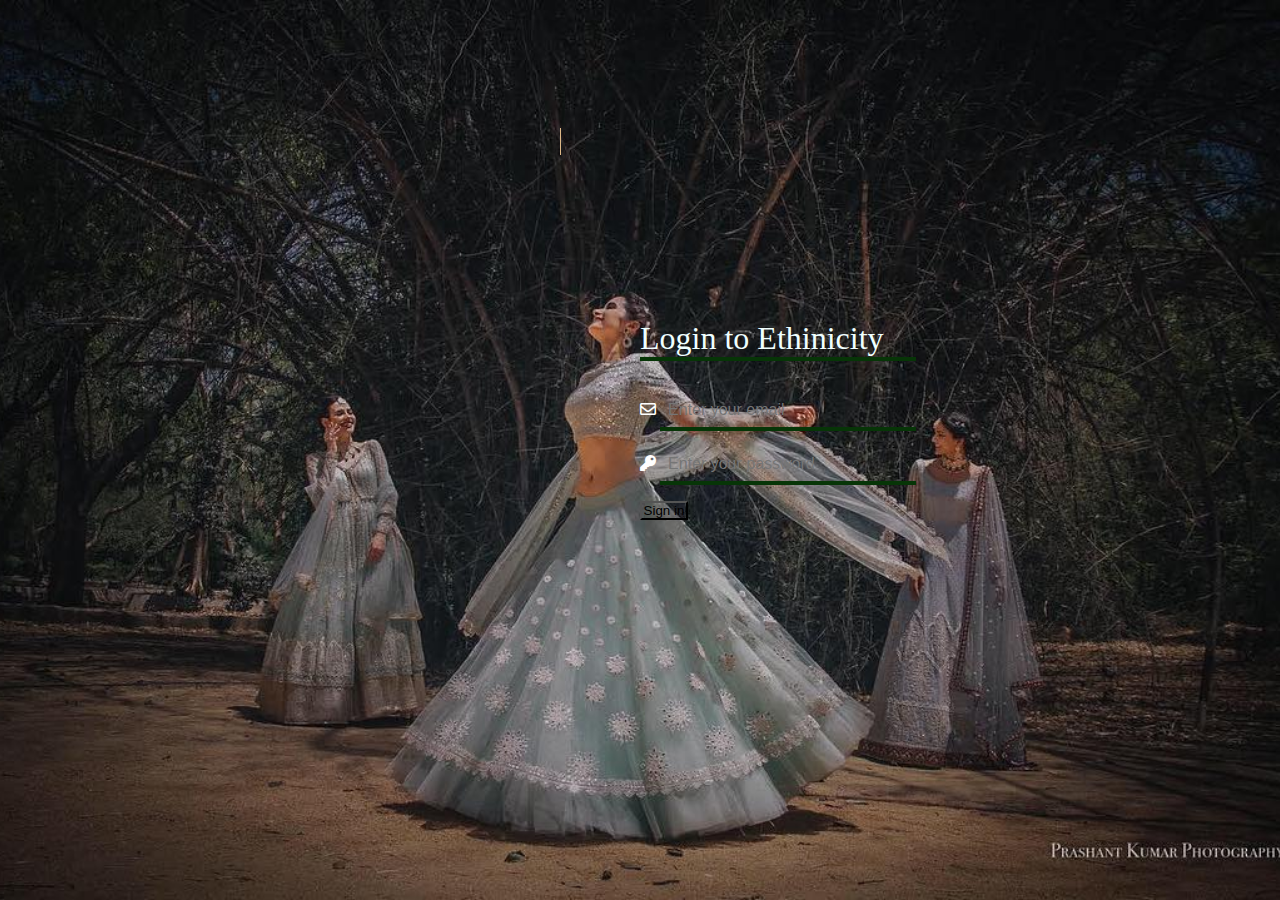
<file: index.html>
<!DOCTYPE html>
<html lang="en">

<head>
    <meta charset="UTF-8">
    <meta http-equiv="X-UA-Compatible" content="IE=edge">
    <meta name="viewport" content="width=device-width, initial-scale=1.0">
    <link rel="stylesheet" href="/css/all.min.css">
    <style>
        * {
            margin: 0;
            padding: 0;
        }

        body {
            background: url('lehenga photo.jpg') no-repeat center center fixed;
            background-size: cover;
        }

        .container {
            color: white;
            position: absolute;
            margin: 20rem 20rem 20rem 40rem;
            border: 12px black;
        }

        .container h1 {
            margin-bottom: 2rem;
            color: azure;
            border-bottom: 0.25rem solid rgb(7, 53, 7);
            font-weight: normal;
        }

        .container input {
            margin-bottom: 1rem;
            width: 15rem;
            background: none;
            border: none;
            border-bottom: 0.25rem solid rgb(7, 53, 7);
            color: white;
            padding: 0.5rem;
            font-size: 16px;
        }

        .btn {
            cursor: pointer;
            width: 3rem;
            background: none;
        }

        .btn:hover {
            background-color: ivory;
        }

        h2 {
            position: absolute;
            color: thistle;
            margin: 8rem 35rem;
            width: 0ch;
            border-right: 1px solid burlywood;
            overflow: hidden;
            animation: type 8s steps(34) infinite alternate;
            white-space: nowrap;
        }

        @keyframes type {
            0% {
                width: 0ch;
            }

            50% {
                width: 34ch;
            }
        }


        @media only screen and (max-width: 768px) {

            /* For mobile phones: */
            .container {
                color: white;
                position: absolute;
                justify-content: center;
            }

            .container h1 {
                margin-bottom: 2rem;
                color: azure;
                border-bottom: 0.25rem solid rgb(7, 53, 7);
                font-weight: normal;
                font-size: 1rem;
            }

            .container input {
                font-size: 12px;
            }

            h2 {
                position: absolute;
                color: thistle;
                margin: 5rem 40rem;
                font-size: 0.5rem;
                width: 0ch;
                border-right: 1px solid burlywood;
                overflow: hidden;
                animation: type 8s steps(34) infinite alternate;
                white-space: nowrap;
            }

            @keyframes type {
                0% {
                    width: 0ch;
                }

                100% {
                    width: 34ch;
                }
            }
        }

        @media only screen and (max-width: 600px) {

            * {
                margin: 0;
                padding: 0;
            }

            /* For mobile phones: */
            .container {
                color: white;
                position: absolute;
                border: 12px black;
                margin: 10rem 10rem;
            }

            .container h1 {
                margin-bottom: 2rem;
                color: azure;
                border-bottom: 0.25rem solid rgb(7, 53, 7);
                font-weight: normal;
                font-size: 1rem;
                margin-right: 4rem;
            }

            .container input {
                font-size: 12px;
                margin-right: 4rem;
            }

            h2 {
                white-space: nowrap;
                font-size: smaller;
                width: 0ch;
                border-right: 1px solid burlywood;
                overflow: hidden;
                animation: type 8s steps(34) infinite alternate;
            }

            @keyframes type {
                0% {
                    width: 0ch;
                }

                50% {
                    width: 34ch;
                }
            }
        }

        @media only screen and (max-width: 992px) {

            .container {
                color: white;
                position: absolute;
                margin: 20rem 20rem 20rem 25rem;
                border: 12px black;
            }

            .container h1 {
                margin-bottom: 2rem;
                color: azure;
                border-bottom: 0.25rem solid rgb(7, 53, 7);
                font-weight: normal;
                font-size: 1rem;
            }

            .container input {
                font-size: 12px;
            }

            h2 {
                margin: 10rem 25rem;
                font-size: 1.5rem;
                width: 0ch;
                border-right: 1px solid burlywood;
                overflow: hidden;
                animation: type 8s steps(34) infinite alternate;
                white-space: nowrap;
            }

            @keyframes type {
                0% {
                    width: 0ch;
                }

                50% {
                    width: 34ch;
                }
            }
        }
    </style>
    <title>Login to Ethinicity</title>
    <h2>This season give yourself Ethinic look.</h2>
</head>

<body>
    <div class="container">
        <h1>Login to Ethinicity</h1>
        <div class="form-control">
            <form class="login_form" method="GET" name="form" action="index1.html"> <i class="far fa-envelope"></i>
                <input type="email" name="email" id="email" placeholder="Enter your email" required><br>
        </div>
        <div class="form-control"><i class="fas fa-key"></i>
            <input type="password" name="password" id="password" placeholder="Enter your password" required><br>
        </div>
        <button class="btn">Sign in</button>
        </form>
    </div>
</body>

</html>
</file>
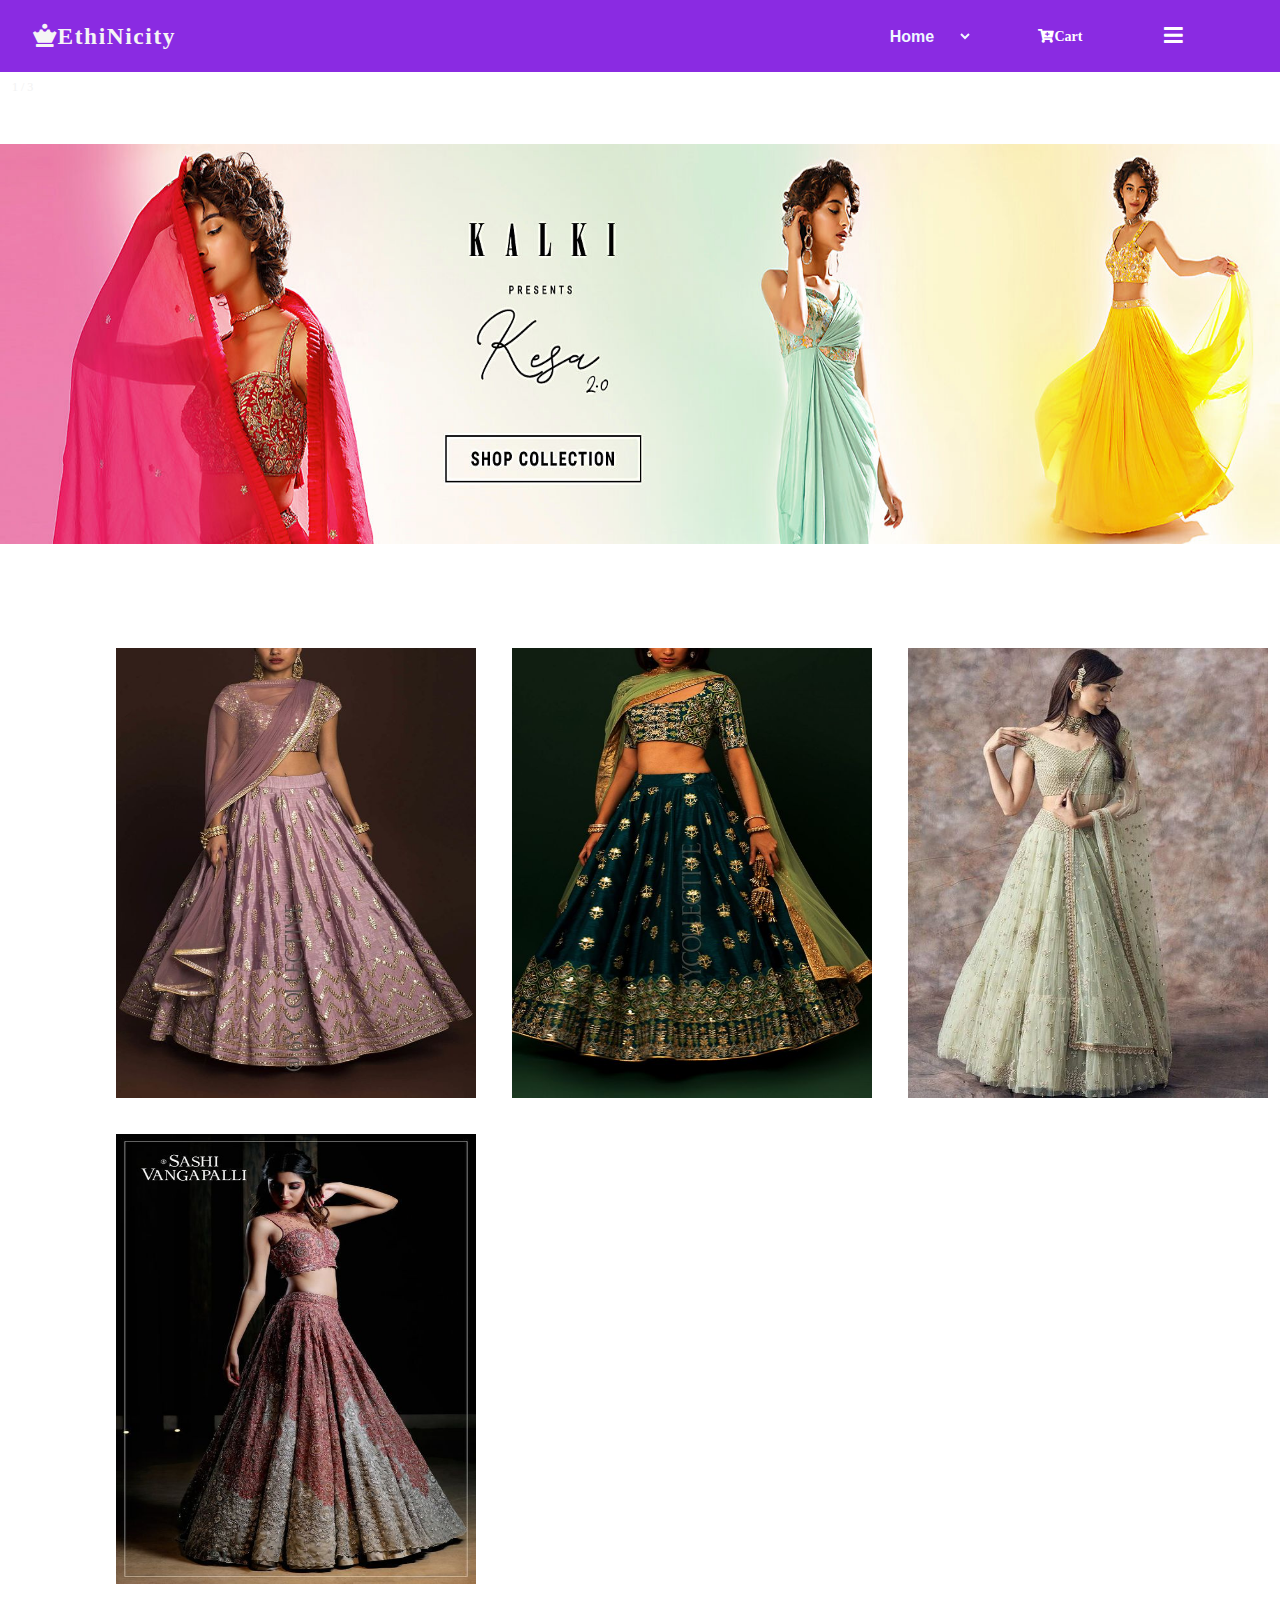
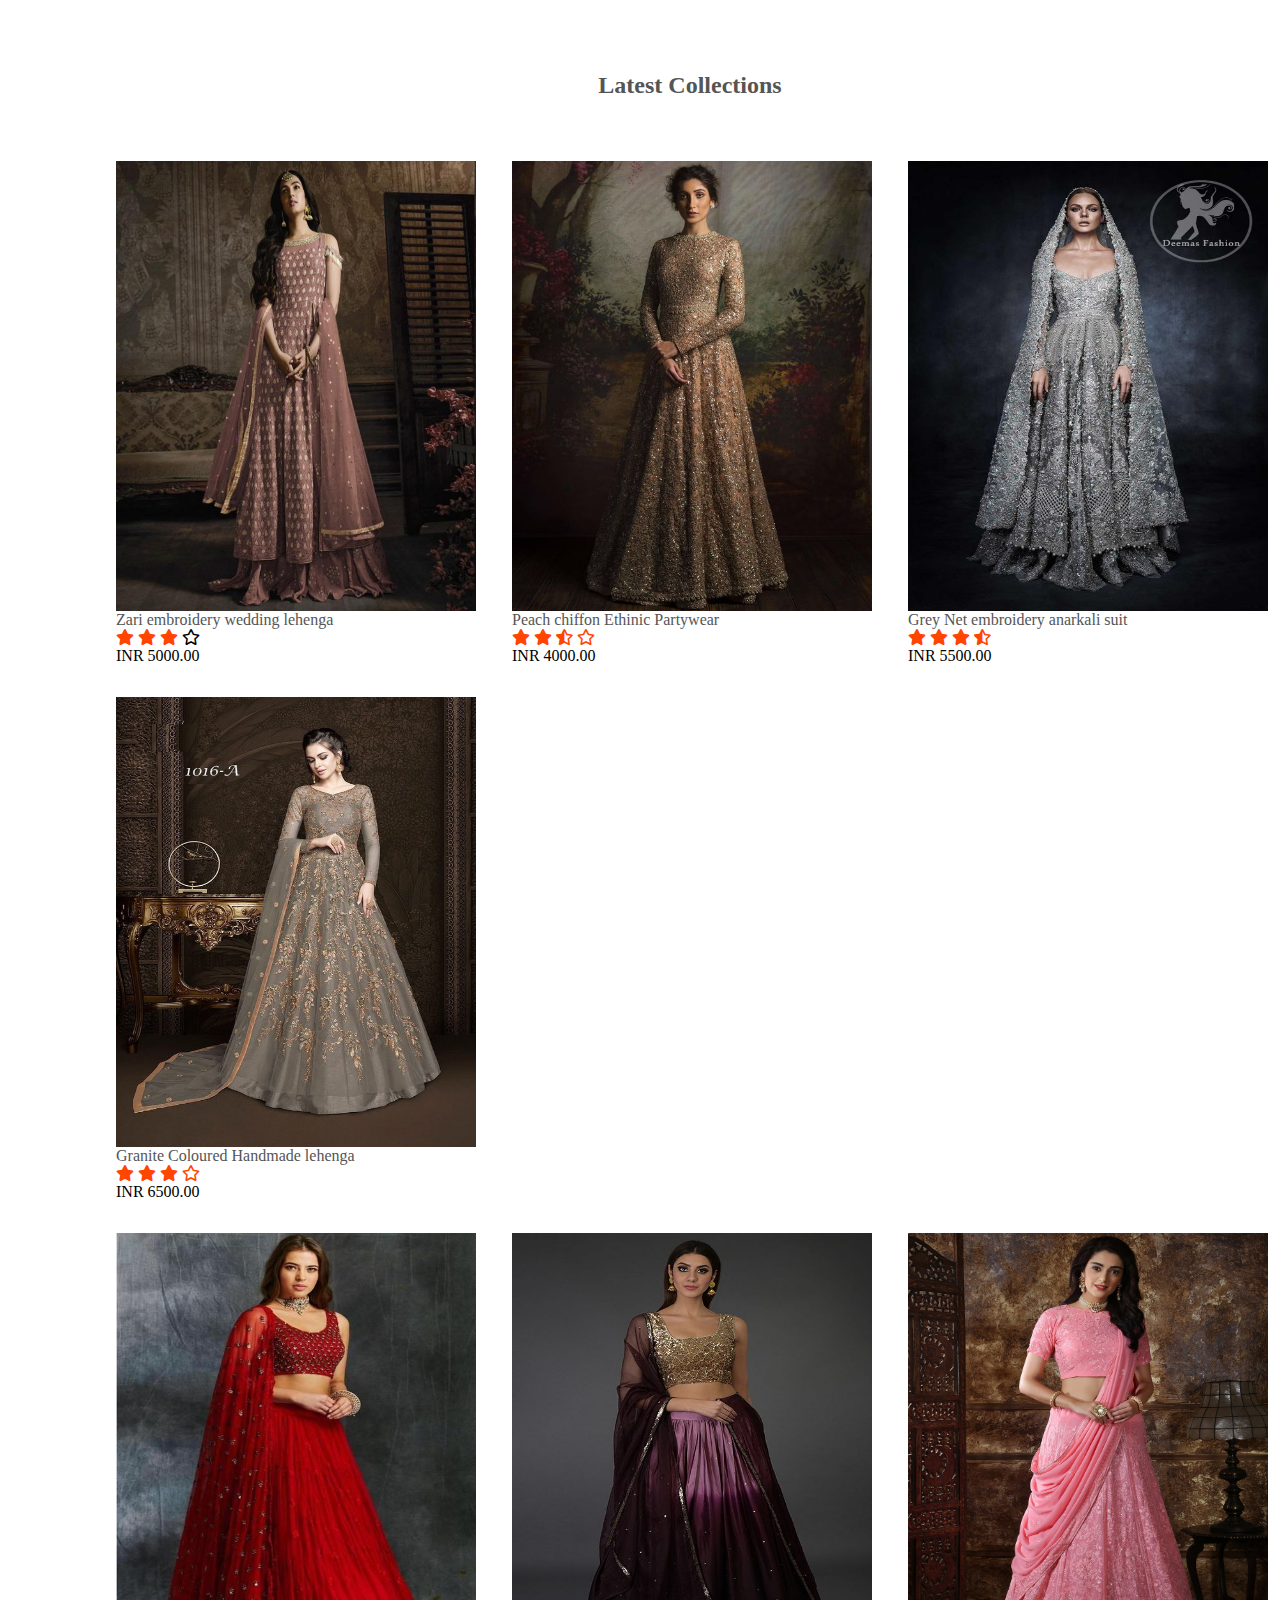
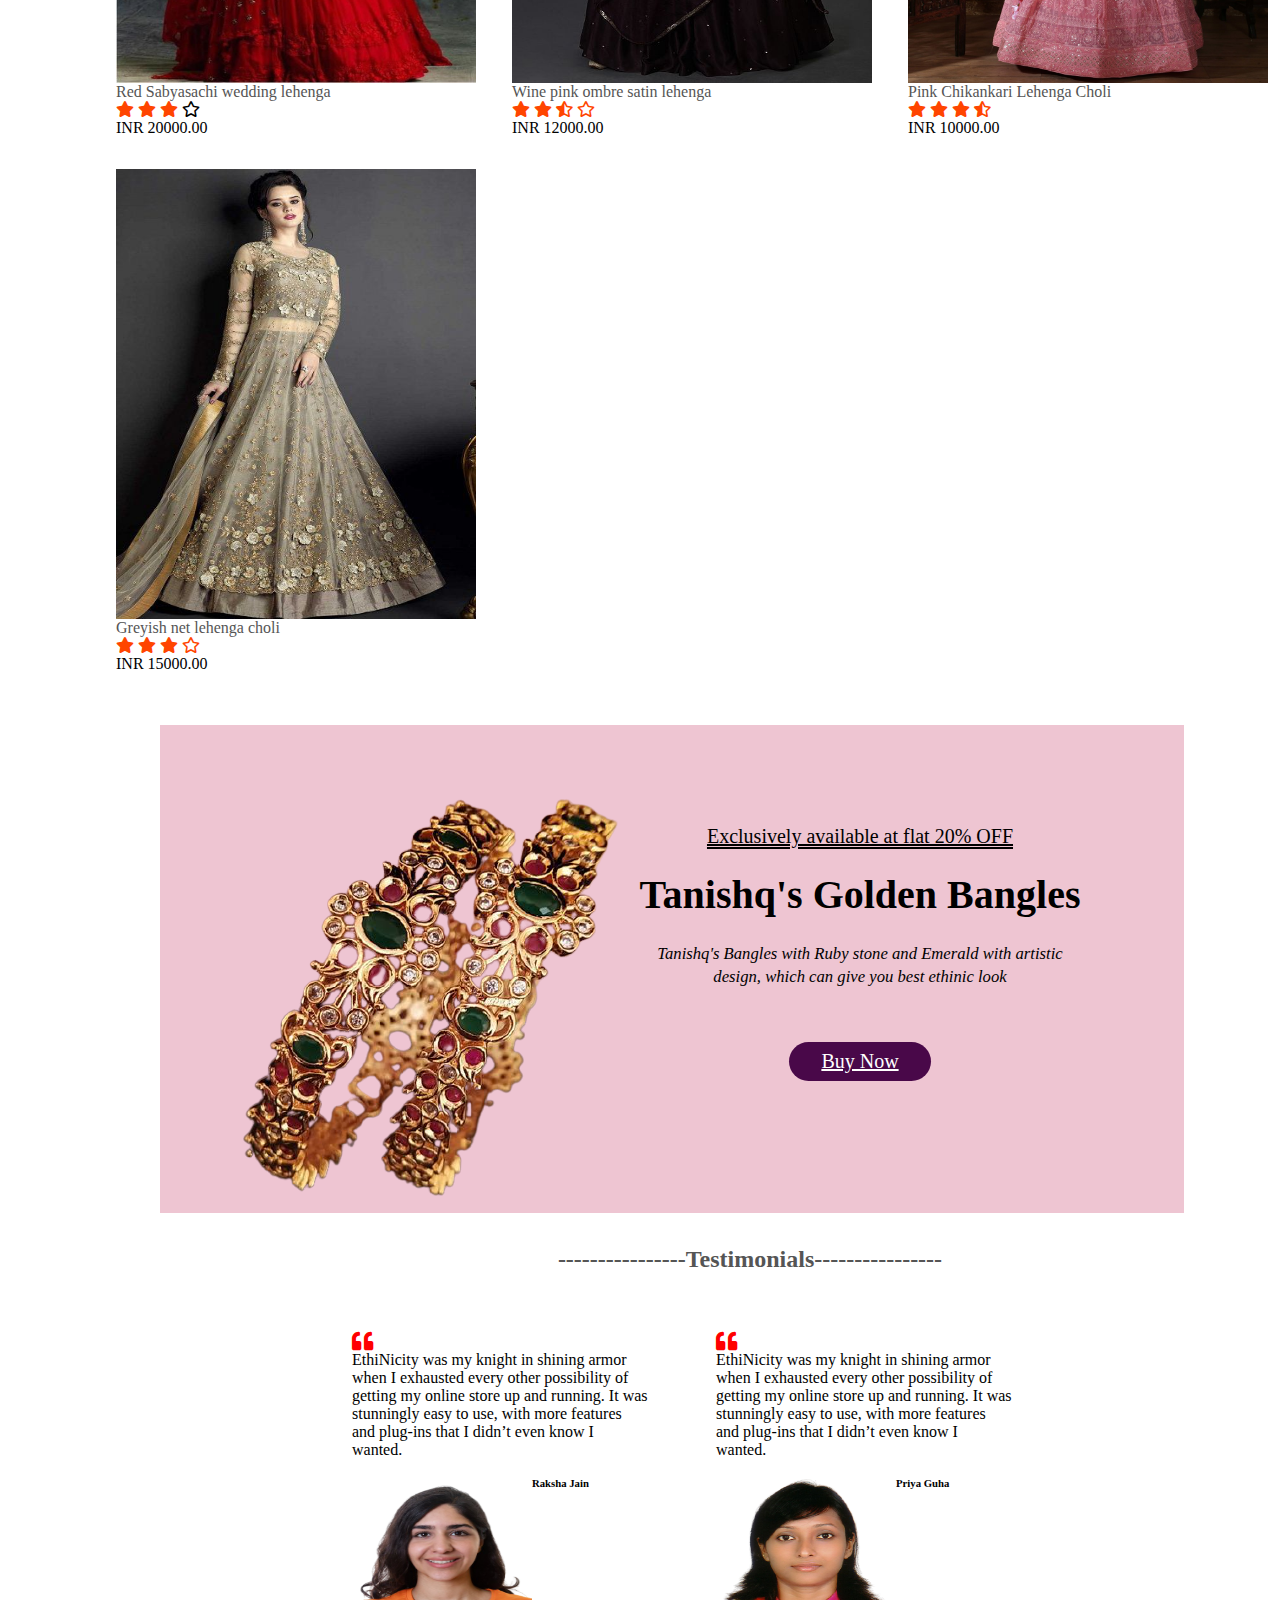
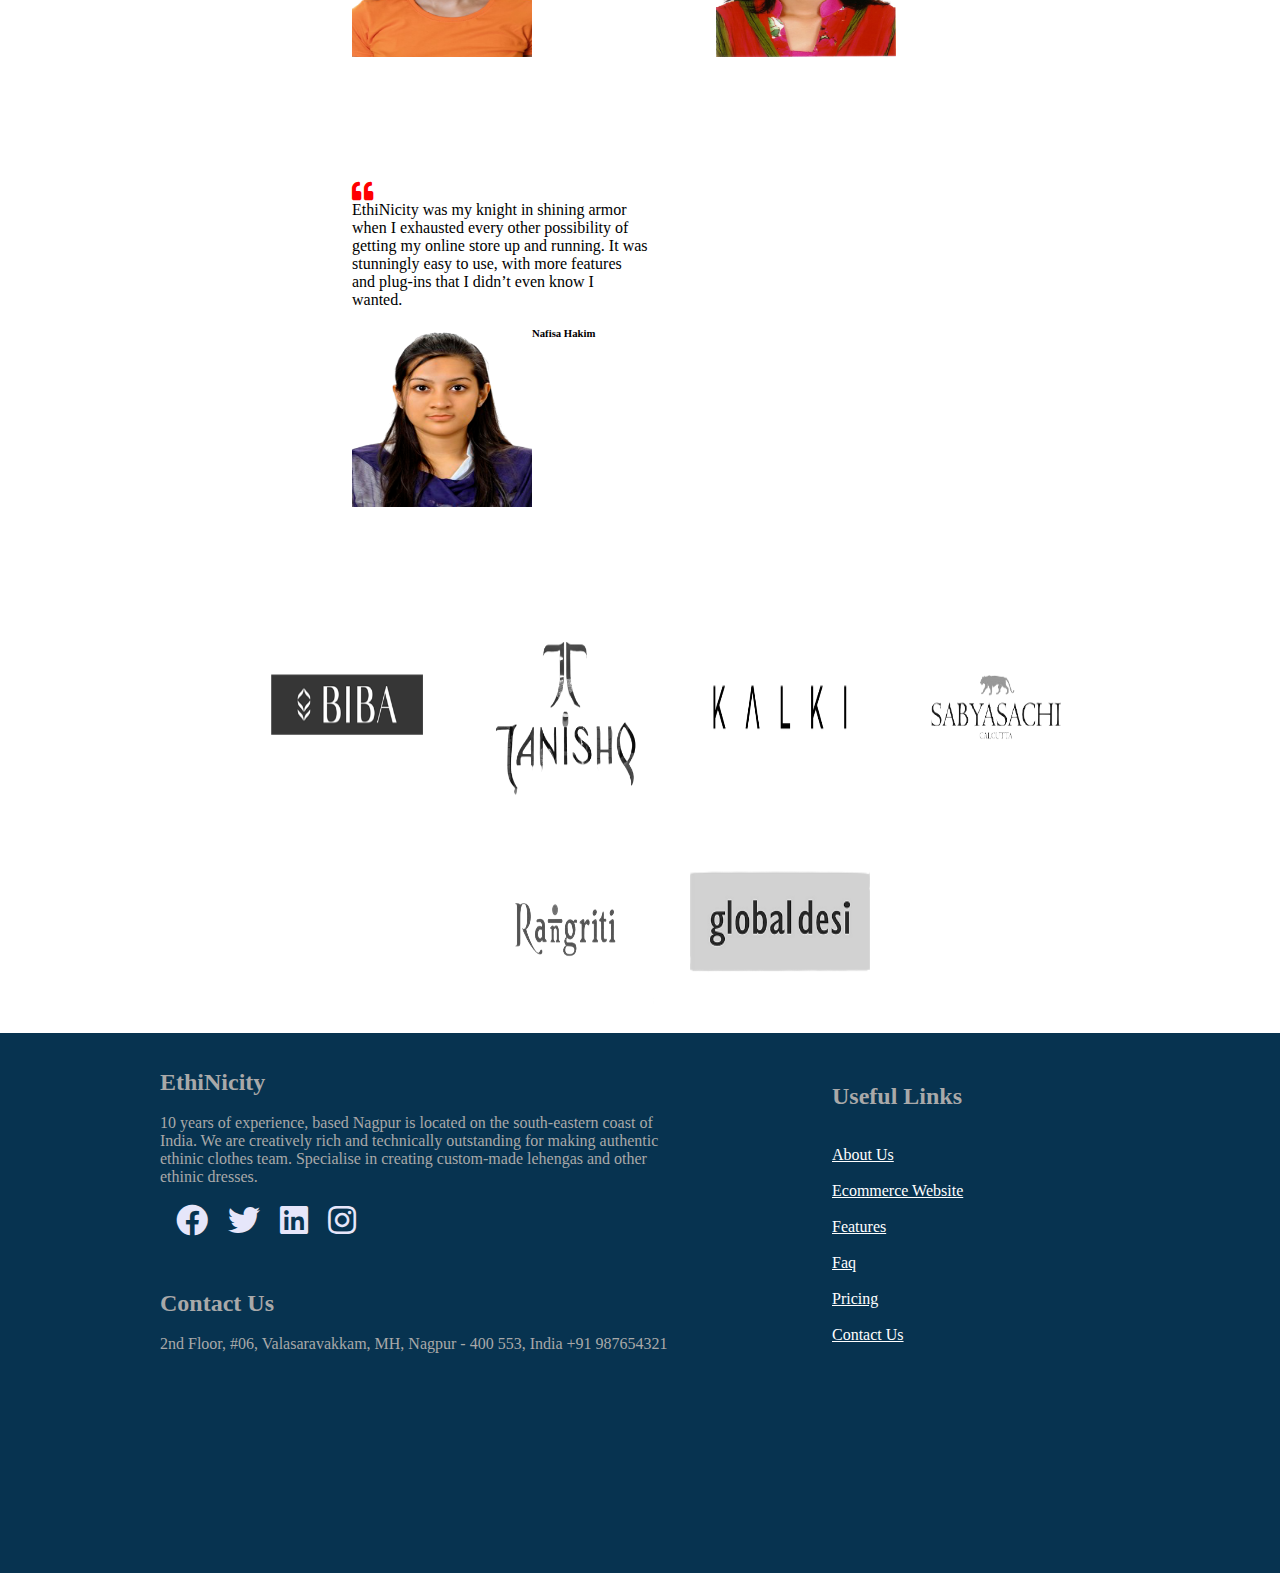
<file: index1.html>
<!DOCTYPE html>
<html lang="en">

<head>
    <meta charset="UTF-8">
    <meta http-equiv="X-UA-Compatible" content="IE=edge">
    <meta name="viewport" content="width=device-width, initial-scale=1.0">
    <link rel="stylesheet" href="/css/all.min.css">
    <link rel="stylesheet" href="style.css">
    <title>E commerce website | Buy ethinic wear</title>
    <div>
        <nav class="nav" id="nav">
            <div class="logo">
                <h3><i class="fas fa-chess-queen">EthiNicity</i></h3>
            </div>
            <select class="nav-link">
                <option>Home</option>
                <option>About</option>
                <option>Work</option>
                <option>projects</option>
            </select>
            <i class="fas fa-cart-plus fa-sm cart1">Cart</i>
            <div class="dropdown">
                <i class="fas fa-bars fa-lg dropbtn" onclick="myFunction()"></i>
                <div id="myDropdown" class="dropdown-content">
                    <a href="#home">Home</a>
                    <a href="#about">About</a>
                    <a href="index.html">Log Out</a>
                </div>
        </nav>


    </div>
    <div class="content">
        <div class="slideshow-container">

            <div class="mySlides fade">
                <div class="numbertext">1 / 3</div>
                <img src="c1.jpg" style="height:400px;width:100%">
            </div>

            <div class="mySlides fade">
                <div class="numbertext">2 / 3</div>
                <img src="c2.jpeg" style="height:400px;width:100%">
            </div>

            <div class="mySlides fade">
                <div class="numbertext">3 / 3</div>
                <img src="c3.jpg" style="height:400px;width:100%">
            </div>
        </div>
        <br>

        <div style="text-align:center">
            <span class="dot"></span>
            <span class="dot"></span>
            <span class="dot"></span>
        </div>
</head>

<body class="example">
    <div class="categories">
        <div class="small-container">
            <div class="row">
                <div class="col-3">
                    <img src="lehenga 1.jpg" style="width: 40vh;height: 50vh;" alt="">
                </div>
                <div class="col-3">
                    <img src="lehenga 2.jpg" style="width: 40vh;height: 50vh;" alt="">
                </div>
                <div class="col-3">
                    <img src="lehenga 4.jpg" style="width: 40vh;height: 50vh;" alt="">
                </div>
                <div class="col-3">
                    <img src="lehenga 5.jpg" style="width: 40vh;height: 50vh;" alt="">

                </div>
            </div>
        </div>
    </div>

    <!--2nd row for featured product-->
    <div class="small-container">
        <h2 class="title">Latest Collections</h2> <br>
        <div class="row">
            <div class="col-4">
                <img src="lehenga 6.jpg" style="width: 40vh;height: 50vh;" alt="">
                <h4> Zari embroidery wedding lehenga</h4>
                <div class="rating">
                    <i class="fas fa-star checked"></i>
                    <i class="fas fa-star checked"></i>
                    <i class="fas fa-star checked"></i>
                    <i class="far fa-star"></i>
                </div>
                <p>INR 5000.00</p>
                <a class="add-cart" href="lehenga 6.html">Buy now</a>
                <input type="hidden" value="5000">
            </div>
            <div class="col-4">
                <img src="lehenga 7.jpg" style="width: 40vh;height: 50vh;" alt="">
                <h4>Peach chiffon Ethinic Partywear</h4>
                <div class="rating">
                    <i class="fas fa-star checked"></i>
                    <i class="fas fa-star checked"></i>
                    <i class="fas fa-star-half-alt checked"></i>
                    <i class="far fa-star checked"></i>
                </div>
                <p>INR 4000.00</p>
                <a class="add-cart" href="lehenga 7.html">Buy now</a>
                <input type="hidden" value="4000">
            </div>
            <div class="col-4">
                <img src="lehenga 8.jpg" style="width: 40vh;height: 50vh;" alt="">
                <h4>Grey Net embroidery anarkali suit</h4>
                <div class="rating">
                    <i class="fas fa-star checked"></i>
                    <i class="fas fa-star checked"></i>
                    <i class="fas fa-star checked"></i>
                    <i class="fas fa-star-half-alt checked"></i>
                </div>
                <p>INR 5500.00</p>
                <a class="add-cart" href="lehenga 8.html">Buy now</a>
                <input type="hidden" value="5500">
            </div>
            <div class="col-4">
                <img src="lehenga 9.jpg" style="width: 40vh;height: 50vh;" alt="">
                <h4>Granite Coloured Handmade lehenga</h4>
                <div class="rating">
                    <i class="fas fa-star checked"></i>
                    <i class="fas fa-star checked"></i>
                    <i class="fas fa-star checked"></i>
                    <i class="far fa-star checked"></i>
                </div>
                <p>INR 6500.00</p>
                <a class="add-cart" href="lehenga 9.html">Buy now</a>
                <input type="hidden" value="6500">
            </div>
        </div>


        <div class="row">
            <div class="col-4">
                <img src="lehenga 10.jpg" style="width: 40vh;height: 50vh;" alt="">
                <h4> Red Sabyasachi wedding lehenga </h4>
                <div class="rating">
                    <i class="fas fa-star checked"></i>
                    <i class="fas fa-star checked"></i>
                    <i class="fas fa-star checked"></i>
                    <i class="far fa-star"></i>
                </div>
                <p>INR 20000.00</p>
                <a class="add-cart" href="lehenga 10.html">Buy now</a>
                <input type="hidden" value="20000">
            </div>
            <div class="col-4">
                <img src="lehenga 11.jpg" style="width: 40vh;height: 50vh;" alt="">
                <h4>Wine pink ombre satin lehenga</h4>
                <div class="rating">
                    <i class="fas fa-star checked"></i>
                    <i class="fas fa-star checked"></i>
                    <i class="fas fa-star-half-alt checked"></i>
                    <i class="far fa-star checked"></i>
                </div>
                <p>INR 12000.00</p>
                <a class="add-cart" href="lehenga 11.html">Buy now</a>
                <input type="hidden" value="12000">
            </div>
            <div class="col-4">
                <img src="lehenga 12.jpg" style="width: 40vh;height: 50vh;" alt="">
                <h4>Pink Chikankari Lehenga Choli</h4>
                <div class="rating">
                    <i class="fas fa-star checked"></i>
                    <i class="fas fa-star checked"></i>
                    <i class="fas fa-star checked"></i>
                    <i class="fas fa-star-half-alt checked"></i>
                </div>
                <p>INR 10000.00</p>
                <a class="add-cart" href="lehenga 12.html">Buy now</a>
                <input type="hidden" value="10000">
            </div>
            <div class="col-4">
                <img src="lehenga 13.jpg" style="width: 40vh;height: 50vh;" alt="">
                <h4>Greyish net lehenga choli</h4>
                <div class="rating">
                    <i class="fas fa-star checked"></i>
                    <i class="fas fa-star checked"></i>
                    <i class="fas fa-star checked"></i>
                    <i class="far fa-star checked"></i>
                </div>
                <p>INR 15000.00</p>
                <a class="add-cart" href="lehenga 13.html">Buy now</a>
                <input type="hidden" value="15000">
            </div>
        </div>
    </div class="select"> <br> <br>
    <!--Exclusive offers-->
    <div class="container">
        <div>
            <img src="offer.png" class="offer-img" alt="">
        </div>
        <div class="text-block">
            <p class="p">Exclusively available at flat 20% OFF</p> <br>
            <h1>Tanishq's Golden Bangles</h1> <br>
            <small> <i>Tanishq's Bangles with Ruby stone and Emerald with artistic design, which can give you
                    best ethinic look </i></small> <br> <br>
            <a href="" class="btn">Buy Now</a>
        </div>
    </div>
    </div>
    </div>
    <!--Testimonial-->
    <div class="testimonial">
        <h2 class="title">----------------Testimonials----------------</h2>
        <div class="row">
            <div class="col-5">
                <i class="fas fa-quote-left fa-lg check"></i>
                <p>EthiNicity was my knight in shining armor when I exhausted every other possibility of getting my
                    online store up and running. It was stunningly easy to use, with more features and plug-ins that I
                    didn’t even know I wanted.</p> <br>
                <img src="Raksha jain.png" style="width: 20vh;height: 20vh;" class="img">
                <h6>Raksha Jain</h6>
            </div>
            <div class="col-5">
                <i class="fas fa-quote-left fa-lg check"></i>
                <p>EthiNicity was my knight in shining armor when I exhausted every other possibility of getting my
                    online store up and running. It was stunningly easy to use, with more features and plug-ins that I
                    didn’t even know I wanted.</p> <br>
                <img src="Priya Guha.png" style="width: 20vh;height: 20vh;" class="img">
                <h6>Priya Guha</h6>
            </div>
            <div class="col-5">
                <i class="fas fa-quote-left fa-lg check"></i>
                <p>EthiNicity was my knight in shining armor when I exhausted every other possibility of getting my
                    online store up and running. It was stunningly easy to use, with more features and plug-ins that I
                    didn’t even know I wanted.</p> <br>
                <img src="Nafisa Hakim.png" style="width: 20vh;height: 20vh;" class="img">
                <h6>Nafisa Hakim</h6>
            </div>
        </div>
    </div>
    <!---Brands-->

    <div class="Brands">
        <div class="row">
            <div class="col-6">
                <a href="https://en.wikipedia.org/wiki/Biba_Apparels" target="_blank"> <img src="biba.png"
                        style="width: 20vh;height: 20vh;" alt=""></a>
            </div>
            <div class="col-6">
                <a href="https://en.wikipedia.org/wiki/Tanishq" target="_blank"><img src="tata1.png"
                        style="width: 20vh;height: 18vh;" alt="">
                </a>
            </div>
            <div class="col-6">
                <a href="https://www.kalkifashion.com/blogs/category/anamika-khanna/" target="_blank"> <img
                        src="kalki.png" style="width: 20vh;height: 20vh;" alt="">
                </a>
            </div>
            <div class="col-6">
                <a href="https://en.wikipedia.org/wiki/Sabyasachi_Mukherjee" target="_blank"><img src="slogo.png"
                        style="width: 20vh;height: 20vh;" alt="">
                </a>
            </div>
            <div class="col-6">
                <a href="https://www.rangriti.com/" target="_blank"><img src="rangriti.png"
                        style="width: 20vh;height: 20vh;" alt="">
                </a>
            </div>
            <div class="col-6">
                <a href="https://www.globaldesi.in/about-us" target="_blank"> <img src="Globaldesi.png"
                        style="width: 20vh;height: 20vh;" alt="">
                </a>
            </div>
        </div>
    </div>
    <!---Footer-->
    <section>
        <article> <br> <br>
            <h2><strong>EthiNicity</strong></h2><br>
            10 years of experience, based Nagpur is located on the south-eastern coast of India. We are
            creatively rich and technically outstanding for making authentic ethinic clothes team. Specialise in
            creating
            custom-made lehengas and other ethinic dresses.
            <br> <br>
            <a href="https://www.facebook.com" target="_blank"> <i class="fab fa-facebook fa-2x icon"></i></a>
            <a href="https://www.twitter.com" target="_blank"> <i class="fab fa-twitter fa-2x icon"></i></a>
            <a href="https://www.linkedin.com" target="_blank"> <i class="fab fa-linkedin fa-2x icon"></i></a>
            <a href="https://www.instagram.com" target="_blank"> <i class="fab fa-instagram fa-2x icon"></i></a> <br>
            <br> <br> <br>
            <h2>Contact Us</h2> <br>
            2nd Floor, #06, Valasaravakkam, MH, Nagpur - 400 553, India

            +91 987654321
        </article> <br> <br>
        <Menu class="nav1">
            <ul> <br>
                <h2>Useful Links</h2>
                <br><br>
                <li id="about"><a href="">About Us</a></li><br>
                <li><a href="">Ecommerce Website</li><br>
                <li><a href="">Features</a></li><br>
                <li><a href="">Faq</a></li><br>
                <li><a href="">Pricing</a></li><br>
                <li><a href="">Contact Us</a></li><br>
            </ul>
        </Menu>
    </section>
    </div>
    <script src="./app.js"></script>
</body>

</html>
</file>
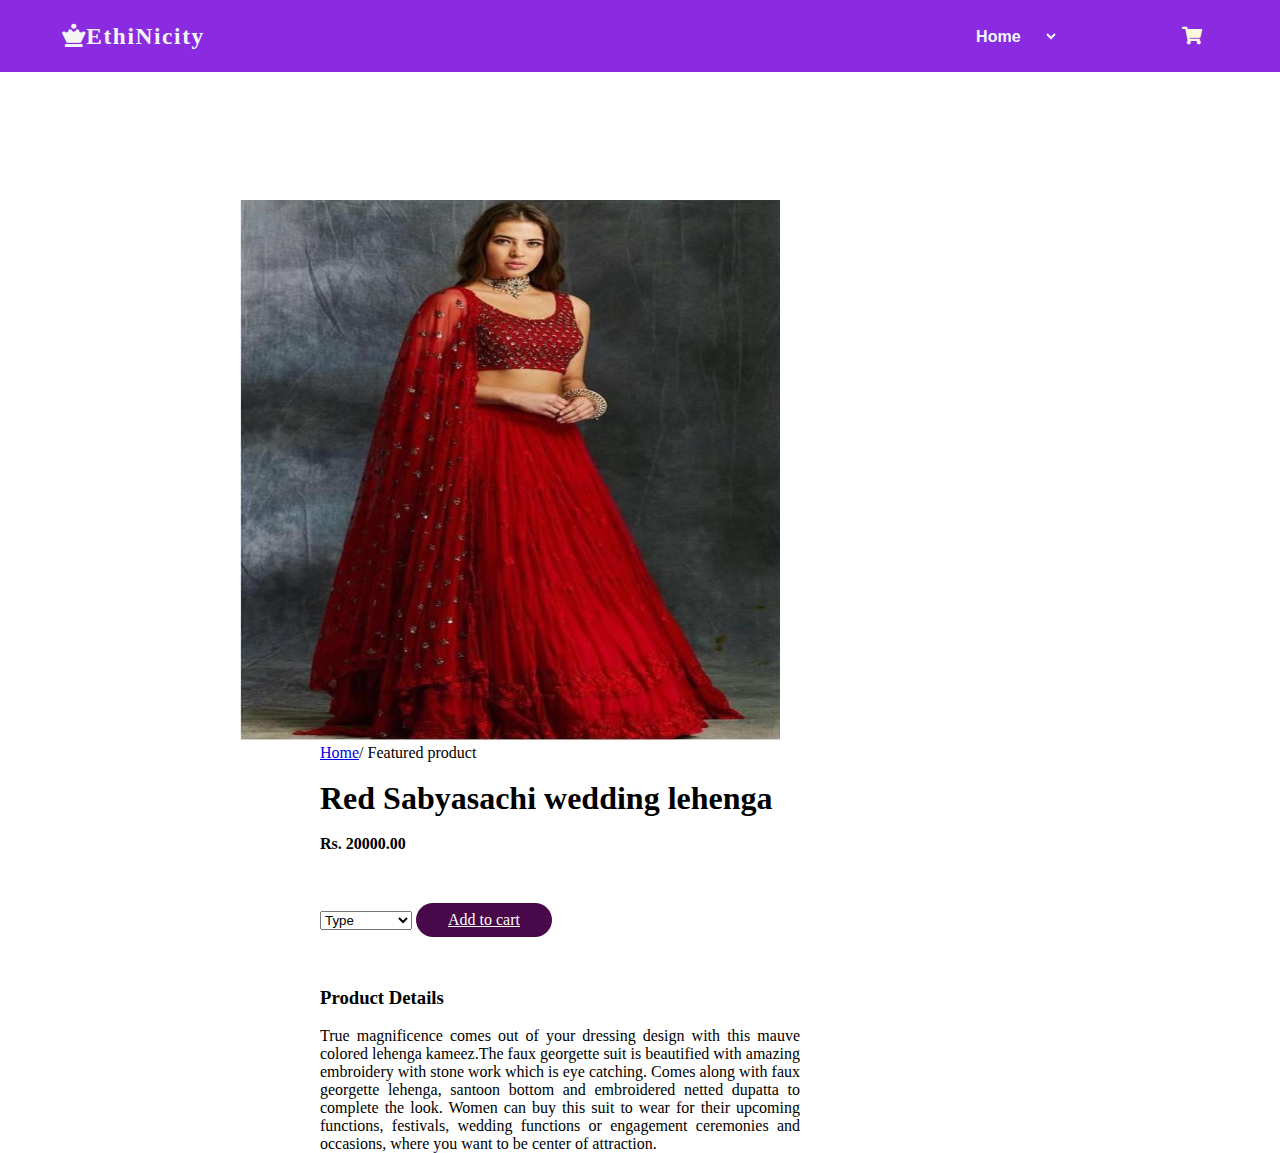
<file: lehenga 10.html>
<!DOCTYPE html>
<html lang="en">

<head>
    <meta charset="UTF-8">
    <meta http-equiv="X-UA-Compatible" content="IE=edge">
    <meta name="viewport" content="width=device-width, initial-scale=1.0">
    <link rel="stylesheet" href="/css/all.min.css">
    <style>
        * {
            margin: 0;
            padding: 0px;
            box-sizing: border-box;
        }

        .nav {
            display: flex;
            justify-content: space-around;
            align-items: center;
            min-height: 8vh;
            background-color: blueviolet;
            font-family: 'Poppins', sans-serif;
            position: relative;
        }

        .logo {
            color: whitesmoke;
            letter-spacing: 0.1rem;
            font-size: 1.25rem;
        }

        .logo a {
            text-decoration: none;
            color: whitesmoke;
        }

        .nav-link {
            background-color: blueviolet;
            color: aliceblue;
            font-weight: bold;
            border: none;
            margin-left: 40rem;
            padding: 0.25rem;
            font-size: 1rem;
            cursor: pointer;
        }

        .nav-link li {
            list-style: none;
        }

        .nav-link a {
            color: whitesmoke;
            text-decoration: none;
            letter-spacing: 0.18rem;
            font-weight: bold;
            font-size: 1rem;
        }

        .iconShopping {
            content: attr(data-count);
            color: white;
            margin-right: 1rem;
            cursor: pointer;
        }

        .small-container {
            display: flex;
            margin-left: 6.25rem;
            width: 100%;
        }

        .row {
            display: flex;
            flex-wrap: wrap;
            text-align: justify;
            padding: 8rem 8rem 0 15rem;
        }

        .col-5 {
            margin-left: 5rem;
        }

        .p {
            width: 30rem;
            height: auto;
        }

        .btn {
            display: inline-block;
            background: rgb(73, 8, 73);
            color: #fff;
            padding: 0.5rem 2rem;
            margin: 2rem 0;
            border-radius: 2rem;
        }

        table {
            width: 60%;
            height: auto;
            border-collapse: collapse;
            margin: 0;
        }

        .cart-row {
            display: flex;
            flex-wrap: wrap;
            text-align: justify;
        }

        th {
            padding: 5px;
            color: #fff;
            background: teal;
            font-weight: normal;
        }

        .Quantity-cart {
            width: 60px;
            height: 20px;
            padding: 5px;
        }

        td img {
            width: 8rem;
            height: 8rem;
            margin-right: 10px;
        }

        .btn-danger {
            margin-left: 2rem;
            background-color: rgb(3, 44, 44);
            color: white;
            cursor: pointer;
            font-size: small;
        }

        .btn-danger a {
            text-decoration: none;
            color: white;
        }

        th:first-child {
            text-align: left;
        }

        th:nth-child(2) {
            text-align: left;
        }

        th:last-child {
            text-align: center;
        }

        .container {
            margin-left: 65rem;
            text-align: right;
            margin-bottom: 5rem;
            display: flex;
        }

        .cart-total {
            padding: 0.25rem;
            font-size: large;
        }


        .cart-page {
            margin: 40px auto;
        }

        #try {
            display: none;
        }

        #myBtn {
            background-color: blueviolet;
            text-decoration: none;
            color: cornsilk;
            border: none;
            cursor: pointer;
        }

        .modal {
            display: none;
            /* Hidden by default */
            position: fixed;
            /* Stay in place */
            z-index: 1;
            /* Sit on top */
            padding-top: 100px;
            /* Location of the box */
            left: 0;
            top: 0;
            width: 100%;
            /* Full width */
            height: 100%;
            /* Full height */
            overflow: auto;
            /* Enable scroll if needed */
            background-color: rgba(0, 0, 0, 0.4);
            /* Fallback color */
            background-color: whitesmoke;
            /* Black w/ opacity */
        }

        /* Modal Content */
        .cart-page {
            background-color: #fefefe;
            margin-right: 10rem;
            padding: 20px;
            border: 1px solid #888;
            width: 60%;
        }

        /* The Close Button */
        .close {
            color: red;
            float: right;
            font-size: 28px;
            font-weight: bold;
            padding-top: 1rem;
            margin-right: 19rem;
        }

        .close:hover,
        .close:focus {
            color: #000;
            text-decoration: none;
            cursor: pointer;
        }

        .submit {
            padding: 0.5rem;
            font-style: oblique;
            width: 6rem;
            background-color: rgb(65, 5, 65);
            color: white;
            font-weight: bold;
            border-radius: 1rem;
            margin-left: 50rem;
            cursor: pointer;
            font-size: 1rem;
        }

        .submit:hover {
            background-color: lightslategray;
        }

        @media only screen and (max-width:768px) {
            .nav {
                width: 120%;
            }

            .container {
                margin-left: 12rem;
                text-align: right;
                margin-bottom: 5rem;
                display: flex;
            }

            .submit {
                margin-left: 12rem;
            }

            .p {
                width: 22rem;
            }
        }

        @media only screen and (max-width:992px) {
            .container {
                margin-left: 20rem;
                text-align: right;
                margin-bottom: 5rem;
                display: flex;
            }

            .submit {
                margin-left: 16rem;
            }

            .modal {
                width: 100%;
            }
        }

        @media only screen and (max-width:600px) {
            .nav {
                display: block;
                width: fit-content;
            }

            .p {
                width: 20rem;
                height: auto;
            }
        }
    </style>
    <title>Ethinicity | Zari embroidery wedding lehenga</title>
    <div>
        <nav class="nav">
            <div class="logo">
                <a href="index1.html">
                    <h3><i class="fas fa-chess-queen">EthiNicity</i> </h3>
                </a>
            </div>
            <select class="nav-link">
                <option>Home</option>
                <option>About</option>
                <option>Work</option>
                <option>projects</option>
            </select>
            <div class="iconShopping">
                <button id="myBtn"> <i class="fas fa-shopping-cart fa-lg">
                    </i></button>
            </div>
        </nav>

    </div>
</head>

<body>

    <section class="img-magnifier-container">
        <div class="row">
            <div class="myimage">
                <img src="lehenga 10.jpg" style="width: 60vh; height: 60vh;" alt="">
            </div>
            <div class="col-5">
                <p><a href="index1.html">Home</a>/ Featured product</p> <br>
                <h1 class="Item-name">Red Sabyasachi wedding lehenga</h1> <br>
                <h4>Rs. 20000.00</h4><br>
                <div>
                    <select>
                        <option>Type</option>
                        <option>Stitched</option>
                        <option>Un-Stitched</option>
                    </select>
                    <a href="#try" class="btn" onclick="myFunction()">Add to cart</a>
                </div> <br>
                <h3>Product Details</h3> <br>
                <p class="p">True magnificence comes out of your dressing design with this mauve colored lehenga
                    kameez.The faux georgette suit is beautified with amazing embroidery with stone work which is
                    eye
                    catching. Comes along with faux georgette lehenga, santoon bottom and embroidered netted dupatta
                    to
                    complete the look. Women can buy this suit to wear for their upcoming functions, festivals,
                    wedding
                    functions or engagement ceremonies and occasions, where you want to be center of attraction.
                </p>
            </div>
        </div>
    </section>
    <section id="myModal" class="modal">
        <table class="cart-page">
            <tr>
                <th>Product</th>
            </tr>
            <span class="close"><i class="far fa-times-circle"></i></span>
            <tr id="try">
                <td class="cart-item">
                    <div class="cart-row">
                        <img src="lehenga 10.jpg" alt="">
                        <div>
                            <p class="cart-item-title">Red Sabyasachi wedding lehenga</p>
                            <small class="price">Price: Rs.20000</small><br>
                            <input class="Quantity-cart" type="number" min="0" value="0">
                        </div>
                    </div>
                </td>
                <td><button class="btn-danger" type="button"><a href="lehenga 10.html">Remove</button></td> </a>
            </tr>
        </table>
        <div class="container">
            <h2>Total : </h2>
            <span class="cart-total">000</span>
        </div>
        <button type="submit" class="submit">Purchase</button>
    </section>
    <script>
        if (document.readyState == 'loading') {
            document.addEventListener('DOMContentLoaded', ready)
        } else {
            ready()
        }
        function ready() {
            var removeCartItemButtons = document.getElementsByClassName('btn-danger')
            console.log(removeCartItemButtons)

            for (var i = 0; i < removeCartItemButtons.length; i++) {
                var button = removeCartItemButtons[i]
                button.addEventListener('click', removeCartItem);
            }
            var quantityInputs = document.getElementsByClassName('Quantity-cart');
            for (var i = 0; i < quantityInputs.length; i++) {
                var input = quantityInputs[i];
                input.addEventListener('change', quantityChanged)
            }
        }

        function removeCartItem(event) {
            var buttonClicked = event.target;
            buttonClicked.parentElement.parentElement.remove()
            document.getElementsByClassName('cart-total')[0].innerText = '000';
            updateCartTotal()
        }
        function quantityChanged(event) {
            var input = event.target
            updateCartTotal()
        }
        function updateCartTotal() {
            var cartItemContainer = document.getElementsByClassName('cart-item')[0];
            var cartRows = cartItemContainer.getElementsByClassName('cart-row');
            var total = 0
            for (var i = 0; i < cartRows.length; i++) {
                var cartRow = cartRows[i];
                var priceElement = cartRow.getElementsByClassName('price')[0];
                var quantityElement = cartRow.getElementsByClassName('Quantity-cart')[0];
                var price = parseFloat(priceElement.innerText.replace('Price: Rs.', ''));
                var quantity = quantityElement.value
                total = total + (price * quantity);
            }
            document.getElementsByClassName('cart-total')[0].innerText = 'Rs.' + total;
        }

        function myFunction() {
            const cartSection = document.getElementById("try");
            cartSection.style.display = "block";
            alert('Added to Cart!! Kindly check Cart section');
        }
        var modal = document.getElementById("myModal");

        // Get the button that opens the modal
        var btn = document.getElementById("myBtn");

        // Get the <span> element that closes the modal
        var span = document.getElementsByClassName("close")[0];

        // When the user clicks the button, open the modal 
        btn.onclick = function () {
            modal.style.display = "block";
        }

        // When the user clicks on <span> (x), close the modal
        span.onclick = function () {
            modal.style.display = "none";
        }

        // When the user clicks anywhere outside of the modal, close it
        window.onclick = function (event) {
            if (event.target == modal) {
                modal.style.display = "none";
            }
        }
        const submit = document.getElementsByClassName('submit')[0];
        submit.addEventListener('click', purchaseClicked);
        function purchaseClicked() {
            if (document.getElementsByClassName('cart-total')[0].innerText > 'Rs.' + 0000) {
                submit.innerHTML = "Thank You for the Purchase !!";
            } else {
                alert('kindly put Quantity!!');
            }
        }
    </script>
</body>

</html>
</file>
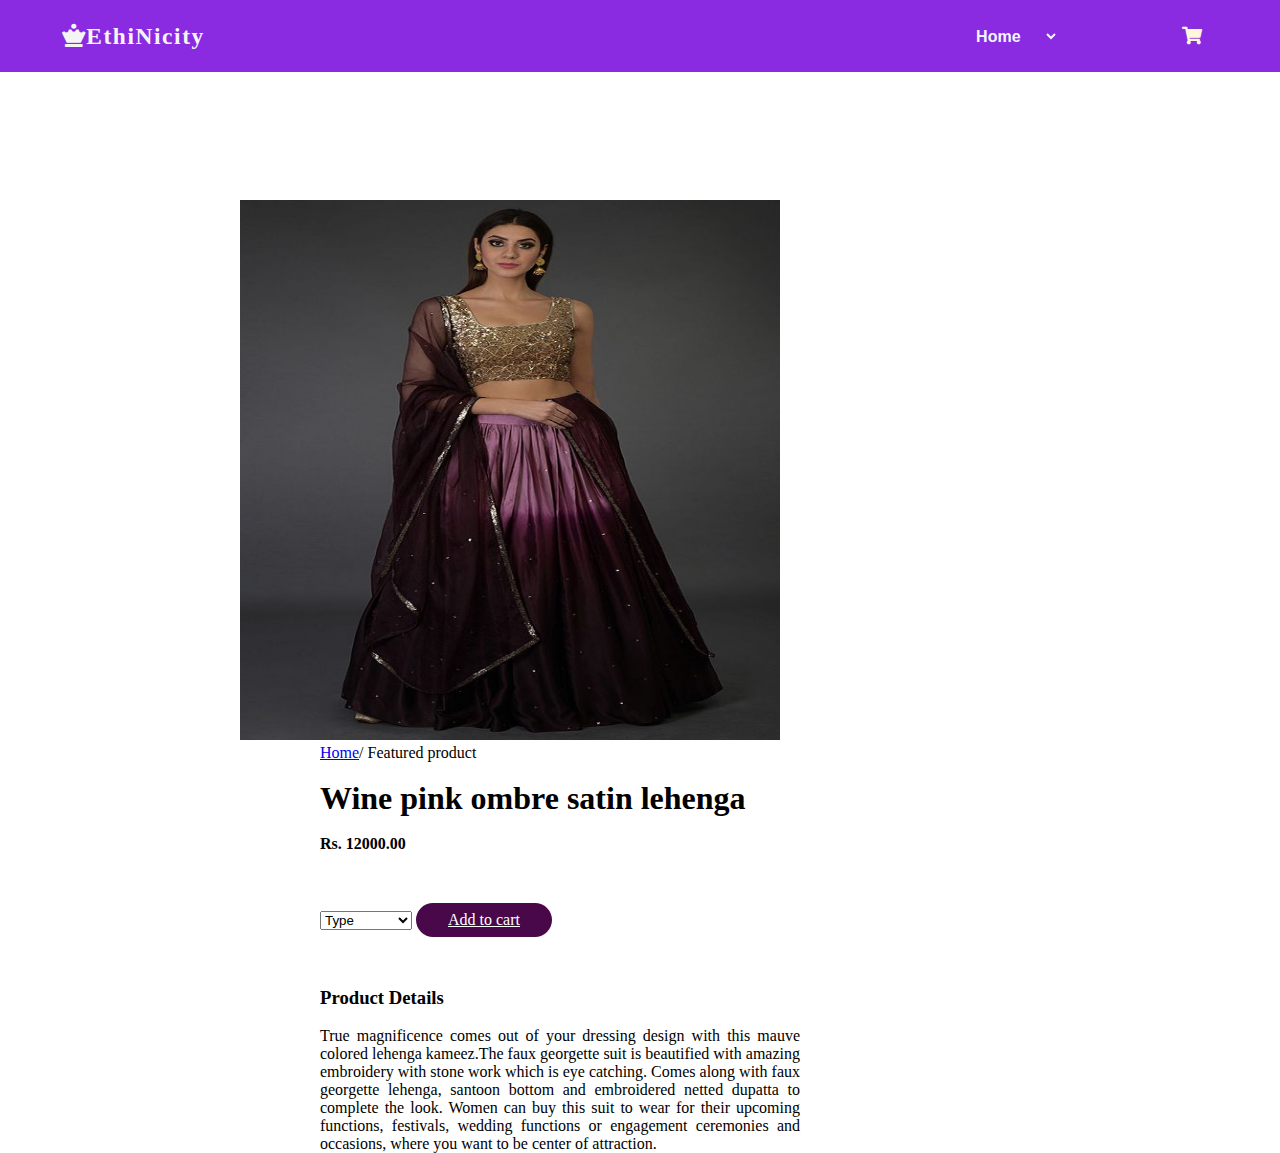
<file: lehenga 11.html>
<!DOCTYPE html>
<html lang="en">

<head>
    <meta charset="UTF-8">
    <meta http-equiv="X-UA-Compatible" content="IE=edge">
    <meta name="viewport" content="width=device-width, initial-scale=1.0">
    <link rel="stylesheet" href="/css/all.min.css">
    <style>
        * {
            margin: 0;
            padding: 0px;
            box-sizing: border-box;
        }

        .nav {
            display: flex;
            justify-content: space-around;
            align-items: center;
            min-height: 8vh;
            background-color: blueviolet;
            font-family: 'Poppins', sans-serif;
            position: relative;
        }

        .logo {
            color: whitesmoke;
            letter-spacing: 0.1rem;
            font-size: 1.25rem;
        }

        .logo a {
            text-decoration: none;
            color: whitesmoke;
        }

        .nav-link {
            background-color: blueviolet;
            color: aliceblue;
            font-weight: bold;
            border: none;
            margin-left: 40rem;
            padding: 0.25rem;
            font-size: 1rem;
            cursor: pointer;
        }

        .nav-link li {
            list-style: none;
        }

        .nav-link a {
            color: whitesmoke;
            text-decoration: none;
            letter-spacing: 0.18rem;
            font-weight: bold;
            font-size: 1rem;
        }

        .iconShopping {
            content: attr(data-count);
            color: white;
            margin-right: 1rem;
            cursor: pointer;
        }

        .small-container {
            display: flex;
            margin-left: 6.25rem;
            width: 100%;
        }

        .row {
            display: flex;
            flex-wrap: wrap;
            text-align: justify;
            padding: 8rem 8rem 0 15rem;
        }

        .col-5 {
            margin-left: 5rem;
        }

        .p {
            width: 30rem;
            height: auto;
        }

        .btn {
            display: inline-block;
            background: rgb(73, 8, 73);
            color: #fff;
            padding: 0.5rem 2rem;
            margin: 2rem 0;
            border-radius: 2rem;
        }

        table {
            width: 60%;
            height: auto;
            border-collapse: collapse;
            margin: 0;
        }

        .cart-row {
            display: flex;
            flex-wrap: wrap;
            text-align: justify;
        }

        th {
            padding: 5px;
            color: #fff;
            background: teal;
            font-weight: normal;
        }

        .Quantity-cart {
            width: 60px;
            height: 20px;
            padding: 5px;
        }

        td img {
            width: 8rem;
            height: 8rem;
            margin-right: 10px;
        }

        .btn-danger {
            margin-left: 2rem;
            background-color: rgb(3, 44, 44);
            color: white;
            cursor: pointer;
            font-size: small;
        }

        .btn-danger a {
            text-decoration: none;
            color: white;
        }

        th:first-child {
            text-align: left;
        }

        th:nth-child(2) {
            text-align: left;
        }

        th:last-child {
            text-align: center;
        }

        .container {
            margin-left: 65rem;
            text-align: right;
            margin-bottom: 5rem;
            display: flex;
        }

        .cart-total {
            padding: 0.25rem;
            font-size: large;
        }


        .cart-page {
            margin: 40px auto;
        }

        #try {
            display: none;
        }

        #myBtn {
            background-color: blueviolet;
            text-decoration: none;
            color: cornsilk;
            border: none;
            cursor: pointer;
        }

        .modal {
            display: none;
            /* Hidden by default */
            position: fixed;
            /* Stay in place */
            z-index: 1;
            /* Sit on top */
            padding-top: 100px;
            /* Location of the box */
            left: 0;
            top: 0;
            width: 100%;
            /* Full width */
            height: 100%;
            /* Full height */
            overflow: auto;
            /* Enable scroll if needed */
            background-color: rgba(0, 0, 0, 0.4);
            /* Fallback color */
            background-color: whitesmoke;
            /* Black w/ opacity */
        }

        /* Modal Content */
        .cart-page {
            background-color: #fefefe;
            margin-right: 10rem;
            padding: 20px;
            border: 1px solid #888;
            width: 60%;
        }

        /* The Close Button */
        .close {
            color: red;
            float: right;
            font-size: 28px;
            font-weight: bold;
            padding-top: 1rem;
            margin-right: 19rem;
        }

        .close:hover,
        .close:focus {
            color: #000;
            text-decoration: none;
            cursor: pointer;
        }

        .submit {
            padding: 0.5rem;
            font-style: oblique;
            width: 6rem;
            background-color: rgb(65, 5, 65);
            color: white;
            font-weight: bold;
            border-radius: 1rem;
            margin-left: 50rem;
            cursor: pointer;
            font-size: 1rem;
        }

        .submit:hover {
            background-color: lightslategray;
        }

        @media only screen and (max-width:768px) {
            .nav {
                width: 120%;
            }

            .container {
                margin-left: 12rem;
                text-align: right;
                margin-bottom: 5rem;
                display: flex;
            }

            .submit {
                margin-left: 12rem;
            }

            .p {
                width: 22rem;
            }
        }

        @media only screen and (max-width:992px) {
            .container {
                margin-left: 20rem;
                text-align: right;
                margin-bottom: 5rem;
                display: flex;
            }

            .submit {
                margin-left: 16rem;
            }

            .modal {
                width: 100%;
            }
        }

        @media only screen and (max-width:600px) {
            .nav {
                display: block;
                width: fit-content;
            }

            .p {
                width: 20rem;
                height: auto;
            }
        }
    </style>
    <title>Ethinicity | Zari embroidery wedding lehenga</title>
    <div>
        <nav class="nav">
            <div class="logo">
                <a href="index1.html">
                    <h3><i class="fas fa-chess-queen">EthiNicity</i> </h3>
                </a>
            </div>
            <select class="nav-link">
                <option>Home</option>
                <option>About</option>
                <option>Work</option>
                <option>projects</option>
            </select>
            <div class="iconShopping">
                <button id="myBtn"> <i class="fas fa-shopping-cart fa-lg">
                    </i></button>
            </div>
        </nav>

    </div>
</head>

<body>

    <section class="img-magnifier-container">
        <div class="row">
            <div class="myimage">
                <img src="lehenga 11.jpg" style="width: 60vh; height: 60vh;" alt="">
            </div>
            <div class="col-5">
                <p><a href="index1.html">Home</a>/ Featured product</p> <br>
                <h1 class="Item-name">Wine pink ombre satin lehenga</h1> <br>
                <h4>Rs. 12000.00</h4><br>
                <div>
                    <select>
                        <option>Type</option>
                        <option>Stitched</option>
                        <option>Un-Stitched</option>
                    </select>
                    <a href="#try" class="btn" onclick="myFunction()">Add to cart</a>
                </div> <br>
                <h3>Product Details</h3> <br>
                <p class="p">True magnificence comes out of your dressing design with this mauve colored lehenga
                    kameez.The faux georgette suit is beautified with amazing embroidery with stone work which is
                    eye
                    catching. Comes along with faux georgette lehenga, santoon bottom and embroidered netted dupatta
                    to
                    complete the look. Women can buy this suit to wear for their upcoming functions, festivals,
                    wedding
                    functions or engagement ceremonies and occasions, where you want to be center of attraction.
                </p>
            </div>
        </div>
    </section>
    <section id="myModal" class="modal">
        <table class="cart-page">
            <tr>
                <th>Product</th>
            </tr>
            <span class="close"><i class="far fa-times-circle"></i></span>
            <tr id="try">
                <td class="cart-item">
                    <div class="cart-row">
                        <img src="lehenga 11.jpg" alt="">
                        <div>
                            <p class="cart-item-title">Wine pink ombre satin lehenga</p>
                            <small class="price">Price: Rs.12000</small><br>
                            <input class="Quantity-cart" type="number" min="0" value="0">
                        </div>
                    </div>
                </td>
                <td><button class="btn-danger" type="button"><a href="lehenga 11.html">Remove</button></td> </a>
            </tr>
        </table>
        <div class="container">
            <h2>Total : </h2>
            <span class="cart-total">000</span>
        </div>
        <button type="submit" class="submit">Purchase</button>
    </section>
    <script>
        if (document.readyState == 'loading') {
            document.addEventListener('DOMContentLoaded', ready)
        } else {
            ready()
        }
        function ready() {
            var removeCartItemButtons = document.getElementsByClassName('btn-danger')
            console.log(removeCartItemButtons)

            for (var i = 0; i < removeCartItemButtons.length; i++) {
                var button = removeCartItemButtons[i]
                button.addEventListener('click', removeCartItem);
            }
            var quantityInputs = document.getElementsByClassName('Quantity-cart');
            for (var i = 0; i < quantityInputs.length; i++) {
                var input = quantityInputs[i];
                input.addEventListener('change', quantityChanged)
            }
        }

        function removeCartItem(event) {
            var buttonClicked = event.target;
            buttonClicked.parentElement.parentElement.remove()
            document.getElementsByClassName('cart-total')[0].innerText = '000';
            updateCartTotal()
        }
        function quantityChanged(event) {
            var input = event.target
            updateCartTotal()
        }
        function updateCartTotal() {
            var cartItemContainer = document.getElementsByClassName('cart-item')[0];
            var cartRows = cartItemContainer.getElementsByClassName('cart-row');
            var total = 0
            for (var i = 0; i < cartRows.length; i++) {
                var cartRow = cartRows[i];
                var priceElement = cartRow.getElementsByClassName('price')[0];
                var quantityElement = cartRow.getElementsByClassName('Quantity-cart')[0];
                var price = parseFloat(priceElement.innerText.replace('Price: Rs.', ''));
                var quantity = quantityElement.value
                total = total + (price * quantity);
            }
            document.getElementsByClassName('cart-total')[0].innerText = 'Rs.' + total;
        }

        function myFunction() {
            const cartSection = document.getElementById("try");
            cartSection.style.display = "block";
            alert('Added to Cart!! Kindly check Cart section');
        }
        var modal = document.getElementById("myModal");

        // Get the button that opens the modal
        var btn = document.getElementById("myBtn");

        // Get the <span> element that closes the modal
        var span = document.getElementsByClassName("close")[0];

        // When the user clicks the button, open the modal 
        btn.onclick = function () {
            modal.style.display = "block";
        }

        // When the user clicks on <span> (x), close the modal
        span.onclick = function () {
            modal.style.display = "none";
        }

        // When the user clicks anywhere outside of the modal, close it
        window.onclick = function (event) {
            if (event.target == modal) {
                modal.style.display = "none";
            }
        }
        const submit = document.getElementsByClassName('submit')[0];
        submit.addEventListener('click', purchaseClicked);
        function purchaseClicked() {
            if (document.getElementsByClassName('cart-total')[0].innerText > 'Rs.' + 0000) {
                submit.innerHTML = "Thank You for the Purchase !!";
            } else {
                alert('kindly put Quantity!!');
            }
        }
    </script>
</body>

</html>
</file>
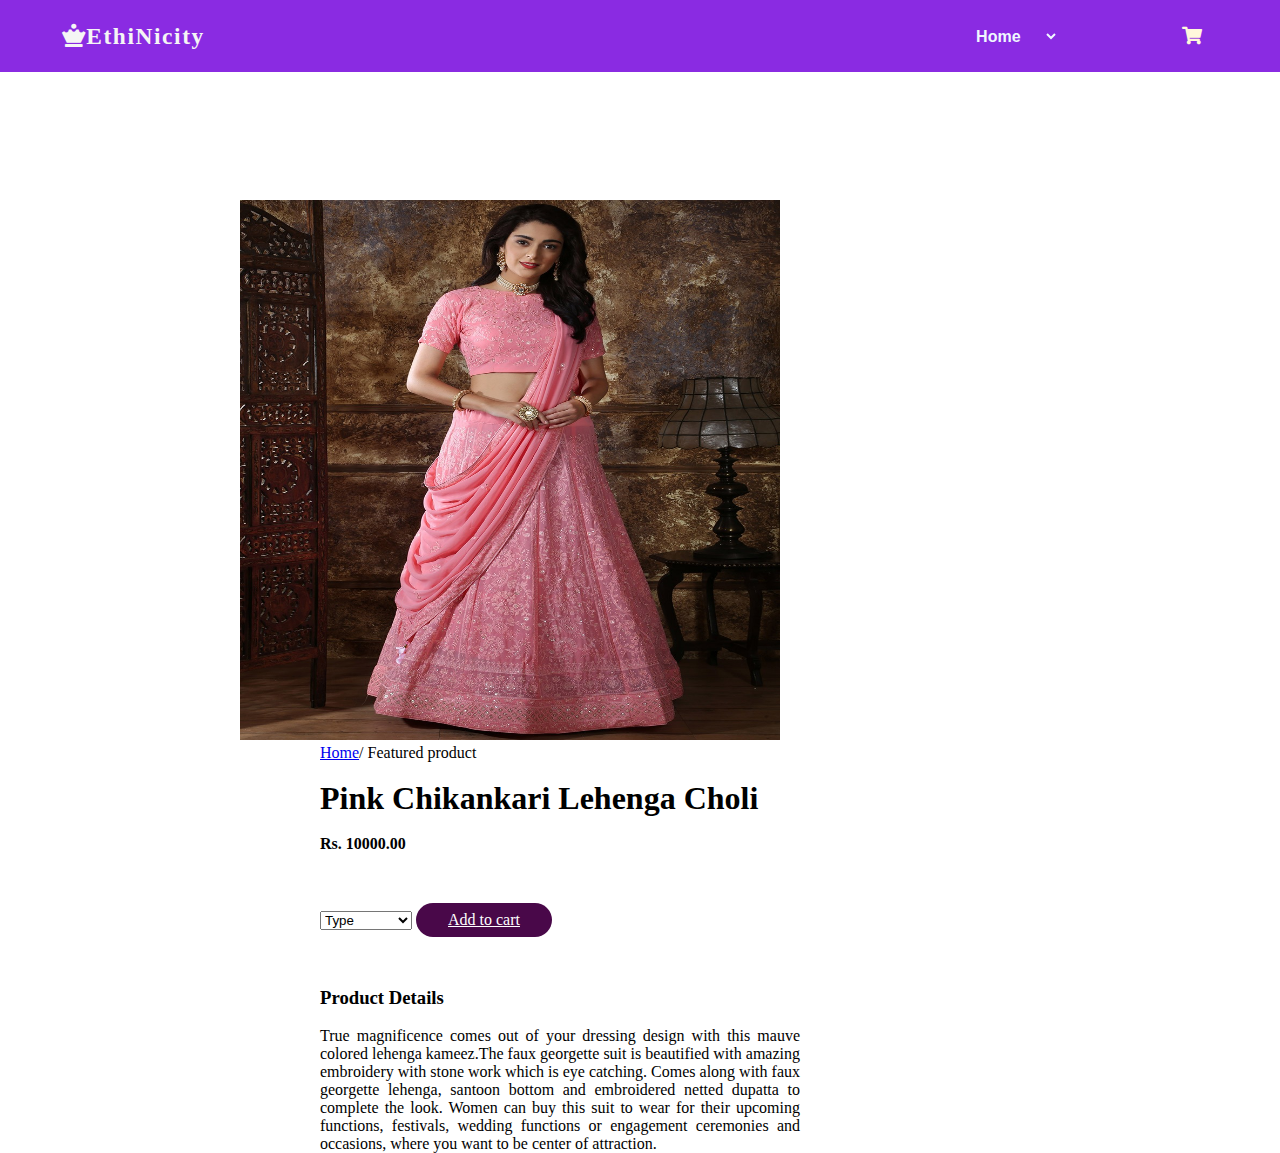
<file: lehenga 12.html>
<!DOCTYPE html>
<html lang="en">

<head>
    <meta charset="UTF-8">
    <meta http-equiv="X-UA-Compatible" content="IE=edge">
    <meta name="viewport" content="width=device-width, initial-scale=1.0">
    <link rel="stylesheet" href="/css/all.min.css">
    <style>
        * {
            margin: 0;
            padding: 0px;
            box-sizing: border-box;
        }

        .nav {
            display: flex;
            justify-content: space-around;
            align-items: center;
            min-height: 8vh;
            background-color: blueviolet;
            font-family: 'Poppins', sans-serif;
            position: relative;
        }

        .logo {
            color: whitesmoke;
            letter-spacing: 0.1rem;
            font-size: 1.25rem;
        }

        .logo a {
            text-decoration: none;
            color: whitesmoke;
        }

        .nav-link {
            background-color: blueviolet;
            color: aliceblue;
            font-weight: bold;
            border: none;
            margin-left: 40rem;
            padding: 0.25rem;
            font-size: 1rem;
            cursor: pointer;
        }

        .nav-link li {
            list-style: none;
        }

        .nav-link a {
            color: whitesmoke;
            text-decoration: none;
            letter-spacing: 0.18rem;
            font-weight: bold;
            font-size: 1rem;
        }

        .iconShopping {
            content: attr(data-count);
            color: white;
            margin-right: 1rem;
            cursor: pointer;
        }

        .small-container {
            display: flex;
            margin-left: 6.25rem;
            width: 100%;
        }

        .row {
            display: flex;
            flex-wrap: wrap;
            text-align: justify;
            padding: 8rem 8rem 0 15rem;
        }

        .col-5 {
            margin-left: 5rem;
        }

        .p {
            width: 30rem;
            height: auto;
        }

        .btn {
            display: inline-block;
            background: rgb(73, 8, 73);
            color: #fff;
            padding: 0.5rem 2rem;
            margin: 2rem 0;
            border-radius: 2rem;
        }

        table {
            width: 60%;
            height: auto;
            border-collapse: collapse;
            margin: 0;
        }

        .cart-row {
            display: flex;
            flex-wrap: wrap;
            text-align: justify;
        }

        th {
            padding: 5px;
            color: #fff;
            background: teal;
            font-weight: normal;
        }

        .Quantity-cart {
            width: 60px;
            height: 20px;
            padding: 5px;
        }

        td img {
            width: 8rem;
            height: 8rem;
            margin-right: 10px;
        }

        .btn-danger {
            margin-left: 2rem;
            background-color: rgb(3, 44, 44);
            color: white;
            cursor: pointer;
            font-size: small;
        }

        .btn-danger a {
            text-decoration: none;
            color: white;
        }

        th:first-child {
            text-align: left;
        }

        th:nth-child(2) {
            text-align: left;
        }

        th:last-child {
            text-align: center;
        }

        .container {
            margin-left: 65rem;
            text-align: right;
            margin-bottom: 5rem;
            display: flex;
        }

        .cart-total {
            padding: 0.25rem;
            font-size: large;
        }


        .cart-page {
            margin: 40px auto;
        }

        #try {
            display: none;
        }

        #myBtn {
            background-color: blueviolet;
            text-decoration: none;
            color: cornsilk;
            border: none;
            cursor: pointer;
        }

        .modal {
            display: none;
            /* Hidden by default */
            position: fixed;
            /* Stay in place */
            z-index: 1;
            /* Sit on top */
            padding-top: 100px;
            /* Location of the box */
            left: 0;
            top: 0;
            width: 100%;
            /* Full width */
            height: 100%;
            /* Full height */
            overflow: auto;
            /* Enable scroll if needed */
            background-color: rgba(0, 0, 0, 0.4);
            /* Fallback color */
            background-color: whitesmoke;
            /* Black w/ opacity */
        }

        /* Modal Content */
        .cart-page {
            background-color: #fefefe;
            margin-right: 10rem;
            padding: 20px;
            border: 1px solid #888;
            width: 60%;
        }

        /* The Close Button */
        .close {
            color: red;
            float: right;
            font-size: 28px;
            font-weight: bold;
            padding-top: 1rem;
            margin-right: 19rem;
        }

        .close:hover,
        .close:focus {
            color: #000;
            text-decoration: none;
            cursor: pointer;
        }

        .submit {
            padding: 0.5rem;
            font-style: oblique;
            width: 6rem;
            background-color: rgb(65, 5, 65);
            color: white;
            font-weight: bold;
            border-radius: 1rem;
            margin-left: 50rem;
            cursor: pointer;
            font-size: 1rem;
        }

        .submit:hover {
            background-color: lightslategray;
        }

        @media only screen and (max-width:768px) {
            .nav {
                width: 120%;
            }

            .container {
                margin-left: 12rem;
                text-align: right;
                margin-bottom: 5rem;
                display: flex;
            }

            .submit {
                margin-left: 12rem;
            }

            .p {
                width: 22rem;
            }
        }

        @media only screen and (max-width:992px) {
            .container {
                margin-left: 20rem;
                text-align: right;
                margin-bottom: 5rem;
                display: flex;
            }

            .submit {
                margin-left: 16rem;
            }

            .modal {
                width: 100%;
            }
        }

        @media only screen and (max-width:600px) {
            .nav {
                display: block;
                width: fit-content;
            }

            .p {
                width: 20rem;
                height: auto;
            }
        }
    </style>
    <title>Ethinicity | Zari embroidery wedding lehenga</title>
    <div>
        <nav class="nav">
            <div class="logo">
                <a href="index1.html">
                    <h3><i class="fas fa-chess-queen">EthiNicity</i> </h3>
                </a>
            </div>
            <select class="nav-link">
                <option>Home</option>
                <option>About</option>
                <option>Work</option>
                <option>projects</option>
            </select>
            <div class="iconShopping">
                <button id="myBtn"> <i class="fas fa-shopping-cart fa-lg">
                    </i></button>
            </div>
        </nav>

    </div>
</head>

<body>

    <section class="img-magnifier-container">
        <div class="row">
            <div class="myimage">
                <img src="lehenga 12.jpg" style="width: 60vh; height: 60vh;" alt="">
            </div>
            <div class="col-5">
                <p><a href="index1.html">Home</a>/ Featured product</p> <br>
                <h1 class="Item-name">Pink Chikankari Lehenga Choli</h1> <br>
                <h4>Rs. 10000.00</h4><br>
                <div>
                    <select>
                        <option>Type</option>
                        <option>Stitched</option>
                        <option>Un-Stitched</option>
                    </select>
                    <a href="#try" class="btn" onclick="myFunction()">Add to cart</a>
                </div> <br>
                <h3>Product Details</h3> <br>
                <p class="p">True magnificence comes out of your dressing design with this mauve colored lehenga
                    kameez.The faux georgette suit is beautified with amazing embroidery with stone work which is
                    eye
                    catching. Comes along with faux georgette lehenga, santoon bottom and embroidered netted dupatta
                    to
                    complete the look. Women can buy this suit to wear for their upcoming functions, festivals,
                    wedding
                    functions or engagement ceremonies and occasions, where you want to be center of attraction.
                </p>
            </div>
        </div>
    </section>
    <section id="myModal" class="modal">
        <table class="cart-page">
            <tr>
                <th>Product</th>
            </tr>
            <span class="close"><i class="far fa-times-circle"></i></span>
            <tr id="try">
                <td class="cart-item">
                    <div class="cart-row">
                        <img src="lehenga 12.jpg" alt="">
                        <div>
                            <p class="cart-item-title">Pink Chikankari Lehenga Choli</p>
                            <small class="price">Price: Rs.10000</small><br>
                            <input class="Quantity-cart" type="number" min="0" value="0">
                        </div>
                    </div>
                </td>
                <td><button class="btn-danger" type="button"><a href="lehenga 12.html">Remove</button></td> </a>
            </tr>
        </table>
        <div class="container">
            <h2>Total : </h2>
            <span class="cart-total">000</span>
        </div>
        <button type="submit" class="submit">Purchase</button>
    </section>
    <script>
        if (document.readyState == 'loading') {
            document.addEventListener('DOMContentLoaded', ready)
        } else {
            ready()
        }
        function ready() {
            var removeCartItemButtons = document.getElementsByClassName('btn-danger')
            console.log(removeCartItemButtons)

            for (var i = 0; i < removeCartItemButtons.length; i++) {
                var button = removeCartItemButtons[i]
                button.addEventListener('click', removeCartItem);
            }
            var quantityInputs = document.getElementsByClassName('Quantity-cart');
            for (var i = 0; i < quantityInputs.length; i++) {
                var input = quantityInputs[i];
                input.addEventListener('change', quantityChanged)
            }
        }

        function removeCartItem(event) {
            var buttonClicked = event.target;
            buttonClicked.parentElement.parentElement.remove()
            document.getElementsByClassName('cart-total')[0].innerText = '000';
            updateCartTotal()
        }
        function quantityChanged(event) {
            var input = event.target
            updateCartTotal()
        }
        function updateCartTotal() {
            var cartItemContainer = document.getElementsByClassName('cart-item')[0];
            var cartRows = cartItemContainer.getElementsByClassName('cart-row');
            var total = 0
            for (var i = 0; i < cartRows.length; i++) {
                var cartRow = cartRows[i];
                var priceElement = cartRow.getElementsByClassName('price')[0];
                var quantityElement = cartRow.getElementsByClassName('Quantity-cart')[0];
                var price = parseFloat(priceElement.innerText.replace('Price: Rs.', ''));
                var quantity = quantityElement.value
                total = total + (price * quantity);
            }
            document.getElementsByClassName('cart-total')[0].innerText = 'Rs.' + total;
        }

        function myFunction() {
            const cartSection = document.getElementById("try");
            cartSection.style.display = "block";
            alert('Added to Cart!! Kindly check Cart section');
        }
        var modal = document.getElementById("myModal");

        // Get the button that opens the modal
        var btn = document.getElementById("myBtn");

        // Get the <span> element that closes the modal
        var span = document.getElementsByClassName("close")[0];

        // When the user clicks the button, open the modal 
        btn.onclick = function () {
            modal.style.display = "block";
        }

        // When the user clicks on <span> (x), close the modal
        span.onclick = function () {
            modal.style.display = "none";
        }

        // When the user clicks anywhere outside of the modal, close it
        window.onclick = function (event) {
            if (event.target == modal) {
                modal.style.display = "none";
            }
        }
        const submit = document.getElementsByClassName('submit')[0];
        submit.addEventListener('click', purchaseClicked);
        function purchaseClicked() {
            if (document.getElementsByClassName('cart-total')[0].innerText > 'Rs.' + 0000) {
                submit.innerHTML = "Thank You for the Purchase !!";
            } else {
                alert('kindly put Quantity!!');
            }
        }
    </script>
</body>

</html>
</file>
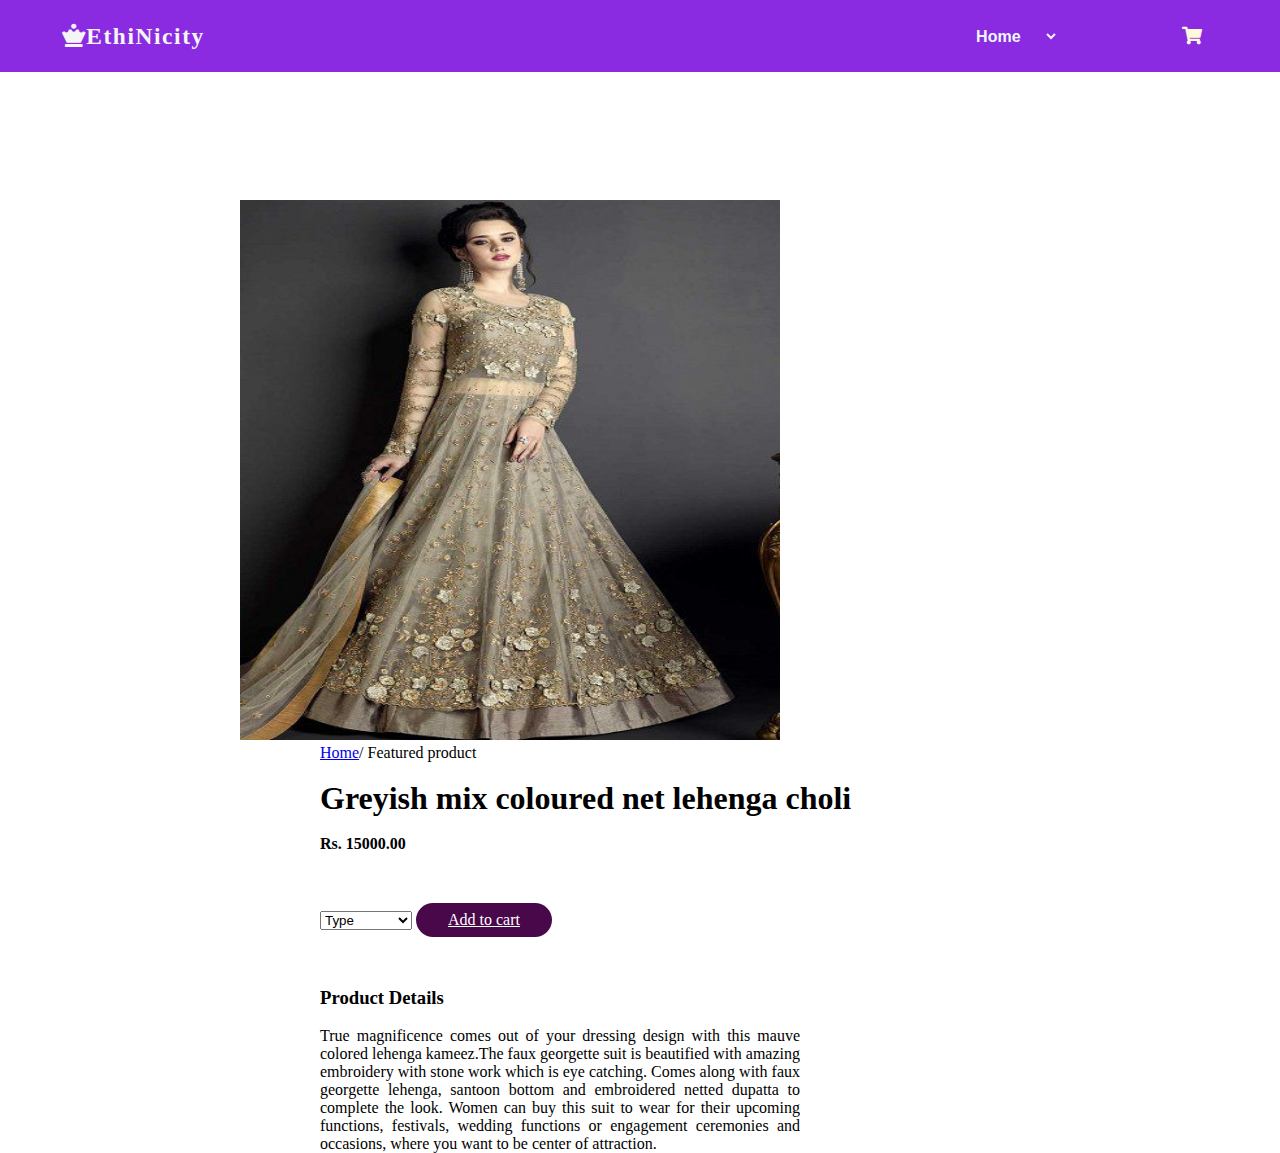
<file: lehenga 13.html>
<!DOCTYPE html>
<html lang="en">

<head>
    <meta charset="UTF-8">
    <meta http-equiv="X-UA-Compatible" content="IE=edge">
    <meta name="viewport" content="width=device-width, initial-scale=1.0">
    <link rel="stylesheet" href="/css/all.min.css">
    <style>
        * {
            margin: 0;
            padding: 0px;
            box-sizing: border-box;
        }

        .nav {
            display: flex;
            justify-content: space-around;
            align-items: center;
            min-height: 8vh;
            background-color: blueviolet;
            font-family: 'Poppins', sans-serif;
            position: relative;
        }

        .logo {
            color: whitesmoke;
            letter-spacing: 0.1rem;
            font-size: 1.25rem;
        }

        .logo a {
            text-decoration: none;
            color: whitesmoke;
        }

        .nav-link {
            background-color: blueviolet;
            color: aliceblue;
            font-weight: bold;
            border: none;
            margin-left: 40rem;
            padding: 0.25rem;
            font-size: 1rem;
            cursor: pointer;
        }

        .nav-link li {
            list-style: none;
        }

        .nav-link a {
            color: whitesmoke;
            text-decoration: none;
            letter-spacing: 0.18rem;
            font-weight: bold;
            font-size: 1rem;
        }

        .iconShopping {
            content: attr(data-count);
            color: white;
            margin-right: 1rem;
            cursor: pointer;
        }

        .small-container {
            display: flex;
            margin-left: 6.25rem;
            width: 100%;
        }

        .row {
            display: flex;
            flex-wrap: wrap;
            text-align: justify;
            padding: 8rem 8rem 0 15rem;
        }

        .col-5 {
            margin-left: 5rem;
        }

        .p {
            width: 30rem;
            height: auto;
        }

        .btn {
            display: inline-block;
            background: rgb(73, 8, 73);
            color: #fff;
            padding: 0.5rem 2rem;
            margin: 2rem 0;
            border-radius: 2rem;
        }

        table {
            width: 60%;
            height: auto;
            border-collapse: collapse;
            margin: 0;
        }

        .cart-row {
            display: flex;
            flex-wrap: wrap;
            text-align: justify;
        }

        th {
            padding: 5px;
            color: #fff;
            background: teal;
            font-weight: normal;
        }

        .Quantity-cart {
            width: 60px;
            height: 20px;
            padding: 5px;
        }

        td img {
            width: 8rem;
            height: 8rem;
            margin-right: 10px;
        }

        .btn-danger {
            margin-left: 2rem;
            background-color: rgb(3, 44, 44);
            color: white;
            cursor: pointer;
            font-size: small;
        }

        .btn-danger a {
            text-decoration: none;
            color: white;
        }

        th:first-child {
            text-align: left;
        }

        th:nth-child(2) {
            text-align: left;
        }

        th:last-child {
            text-align: center;
        }

        .container {
            margin-left: 65rem;
            text-align: right;
            margin-bottom: 5rem;
            display: flex;
        }

        .cart-total {
            padding: 0.25rem;
            font-size: large;
        }


        .cart-page {
            margin: 40px auto;
        }

        #try {
            display: none;
        }

        #myBtn {
            background-color: blueviolet;
            text-decoration: none;
            color: cornsilk;
            border: none;
            cursor: pointer;
        }

        .modal {
            display: none;
            /* Hidden by default */
            position: fixed;
            /* Stay in place */
            z-index: 1;
            /* Sit on top */
            padding-top: 100px;
            /* Location of the box */
            left: 0;
            top: 0;
            width: 100%;
            /* Full width */
            height: 100%;
            /* Full height */
            overflow: auto;
            /* Enable scroll if needed */
            background-color: rgba(0, 0, 0, 0.4);
            /* Fallback color */
            background-color: whitesmoke;
            /* Black w/ opacity */
        }

        /* Modal Content */
        .cart-page {
            background-color: #fefefe;
            margin-right: 10rem;
            padding: 20px;
            border: 1px solid #888;
            width: 60%;
        }

        /* The Close Button */
        .close {
            color: red;
            float: right;
            font-size: 28px;
            font-weight: bold;
            padding-top: 1rem;
            margin-right: 19rem;
        }

        .close:hover,
        .close:focus {
            color: #000;
            text-decoration: none;
            cursor: pointer;
        }

        .submit {
            padding: 0.5rem;
            font-style: oblique;
            width: 6rem;
            background-color: rgb(65, 5, 65);
            color: white;
            font-weight: bold;
            border-radius: 1rem;
            margin-left: 50rem;
            cursor: pointer;
            font-size: 1rem;
        }

        .submit:hover {
            background-color: lightslategray;
        }

        @media only screen and (max-width:768px) {
            .nav {
                width: 120%;
            }

            .container {
                margin-left: 12rem;
                text-align: right;
                margin-bottom: 5rem;
                display: flex;
            }

            .submit {
                margin-left: 12rem;
            }

            .p {
                width: 22rem;
            }
        }

        @media only screen and (max-width:992px) {
            .container {
                margin-left: 20rem;
                text-align: right;
                margin-bottom: 5rem;
                display: flex;
            }

            .submit {
                margin-left: 16rem;
            }

            .modal {
                width: 100%;
            }
        }

        @media only screen and (max-width:600px) {
            .nav {
                display: block;
                width: fit-content;
            }

            .p {
                width: 20rem;
                height: auto;
            }
        }
    </style>
    <title>Ethinicity | Zari embroidery wedding lehenga</title>
    <div>
        <nav class="nav">
            <div class="logo">
                <a href="index1.html">
                    <h3><i class="fas fa-chess-queen">EthiNicity</i> </h3>
                </a>
            </div>
            <select class="nav-link">
                <option>Home</option>
                <option>About</option>
                <option>Work</option>
                <option>projects</option>
            </select>
            <div class="iconShopping">
                <button id="myBtn"> <i class="fas fa-shopping-cart fa-lg">
                    </i></button>
            </div>
        </nav>

    </div>
</head>

<body>

    <section class="img-magnifier-container">
        <div class="row">
            <div class="myimage">
                <img src="lehenga 13.jpg" style="width: 60vh; height: 60vh;" alt="">
            </div>
            <div class="col-5">
                <p><a href="index1.html">Home</a>/ Featured product</p> <br>
                <h1 class="Item-name">Greyish mix coloured net lehenga choli</h1> <br>
                <h4>Rs. 15000.00</h4><br>
                <div>
                    <select>
                        <option>Type</option>
                        <option>Stitched</option>
                        <option>Un-Stitched</option>
                    </select>
                    <a href="#try" class="btn" onclick="myFunction()">Add to cart</a>
                </div> <br>
                <h3>Product Details</h3> <br>
                <p class="p">True magnificence comes out of your dressing design with this mauve colored lehenga
                    kameez.The faux georgette suit is beautified with amazing embroidery with stone work which is
                    eye
                    catching. Comes along with faux georgette lehenga, santoon bottom and embroidered netted dupatta
                    to
                    complete the look. Women can buy this suit to wear for their upcoming functions, festivals,
                    wedding
                    functions or engagement ceremonies and occasions, where you want to be center of attraction.
                </p>
            </div>
        </div>
    </section>
    <section id="myModal" class="modal">
        <table class="cart-page">
            <tr>
                <th>Product</th>
            </tr>
            <span class="close"><i class="far fa-times-circle"></i></span>
            <tr id="try">
                <td class="cart-item">
                    <div class="cart-row">
                        <img src="lehenga 13.jpg" alt="">
                        <div>
                            <p class="cart-item-title">Greyish mix coloured net lehenga choli</p>
                            <small class="price">Price: Rs.15000</small><br>
                            <input class="Quantity-cart" type="number" min="0" value="0">
                        </div>
                    </div>
                </td>
                <td><button class="btn-danger" type="button"><a href="lehenga 13.html">Remove</button></td> </a>
            </tr>
        </table>
        <div class="container">
            <h2>Total : </h2>
            <span class="cart-total">000</span>
        </div>
        <button type="submit" class="submit">Purchase</button>
    </section>
    <script>
        if (document.readyState == 'loading') {
            document.addEventListener('DOMContentLoaded', ready)
        } else {
            ready()
        }
        function ready() {
            var removeCartItemButtons = document.getElementsByClassName('btn-danger')
            console.log(removeCartItemButtons)

            for (var i = 0; i < removeCartItemButtons.length; i++) {
                var button = removeCartItemButtons[i]
                button.addEventListener('click', removeCartItem);
            }
            var quantityInputs = document.getElementsByClassName('Quantity-cart');
            for (var i = 0; i < quantityInputs.length; i++) {
                var input = quantityInputs[i];
                input.addEventListener('change', quantityChanged)
            }
        }

        function removeCartItem(event) {
            var buttonClicked = event.target;
            buttonClicked.parentElement.parentElement.remove()
            document.getElementsByClassName('cart-total')[0].innerText = '000';
            updateCartTotal()
        }
        function quantityChanged(event) {
            var input = event.target
            updateCartTotal()
        }
        function updateCartTotal() {
            var cartItemContainer = document.getElementsByClassName('cart-item')[0];
            var cartRows = cartItemContainer.getElementsByClassName('cart-row');
            var total = 0
            for (var i = 0; i < cartRows.length; i++) {
                var cartRow = cartRows[i];
                var priceElement = cartRow.getElementsByClassName('price')[0];
                var quantityElement = cartRow.getElementsByClassName('Quantity-cart')[0];
                var price = parseFloat(priceElement.innerText.replace('Price: Rs.', ''));
                var quantity = quantityElement.value
                total = total + (price * quantity);
            }
            document.getElementsByClassName('cart-total')[0].innerText = 'Rs.' + total;
        }

        function myFunction() {
            const cartSection = document.getElementById("try");
            cartSection.style.display = "block";
            alert('Added to Cart!! Kindly check Cart section');
        }
        var modal = document.getElementById("myModal");

        // Get the button that opens the modal
        var btn = document.getElementById("myBtn");

        // Get the <span> element that closes the modal
        var span = document.getElementsByClassName("close")[0];

        // When the user clicks the button, open the modal 
        btn.onclick = function () {
            modal.style.display = "block";
        }

        // When the user clicks on <span> (x), close the modal
        span.onclick = function () {
            modal.style.display = "none";
        }

        // When the user clicks anywhere outside of the modal, close it
        window.onclick = function (event) {
            if (event.target == modal) {
                modal.style.display = "none";
            }
        }
        const submit = document.getElementsByClassName('submit')[0];
        submit.addEventListener('click', purchaseClicked);
        function purchaseClicked() {
            if (document.getElementsByClassName('cart-total')[0].innerText > 'Rs.' + 0000) {
                submit.innerHTML = "Thank You for the Purchase !!";
            } else {
                alert('kindly put Quantity!!');
            }
        }
    </script>
</body>

</html>
</file>
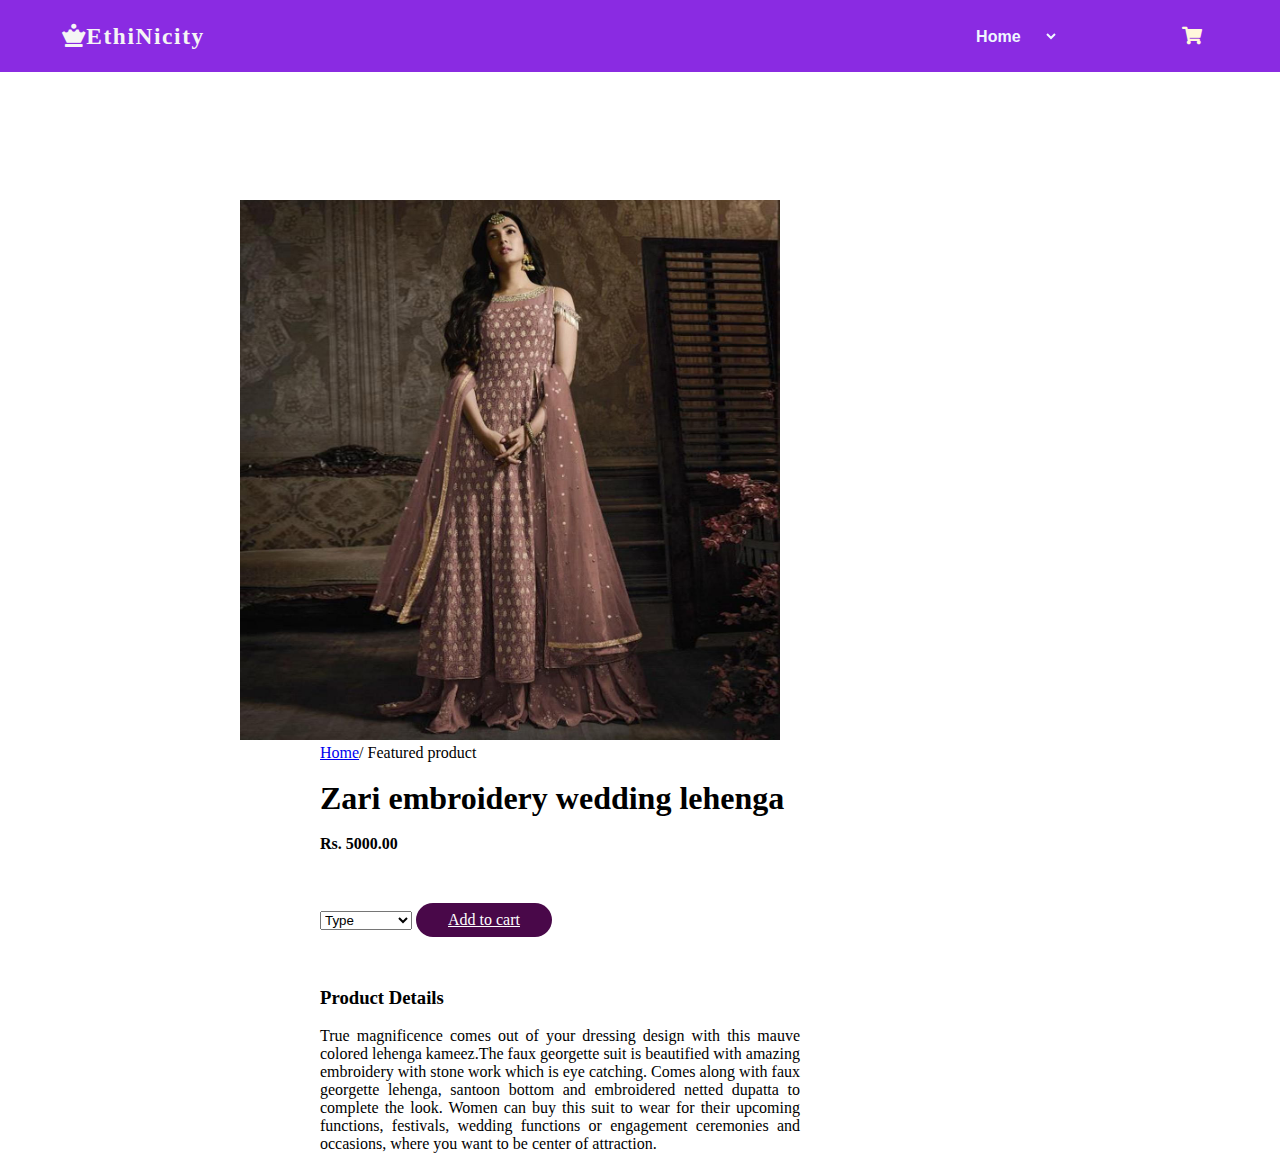
<file: lehenga 6.html>
<!DOCTYPE html>
<html lang="en">

<head>
    <meta charset="UTF-8">
    <meta http-equiv="X-UA-Compatible" content="IE=edge">
    <meta name="viewport" content="width=device-width, initial-scale=1.0">
    <link rel="stylesheet" href="/css/all.min.css">
    <style>
        * {
            margin: 0;
            padding: 0px;
            box-sizing: border-box;
        }

        .nav {
            display: flex;
            justify-content: space-around;
            align-items: center;
            min-height: 8vh;
            background-color: blueviolet;
            font-family: 'Poppins', sans-serif;
            position: relative;
        }

        .logo {
            color: whitesmoke;
            letter-spacing: 0.1rem;
            font-size: 1.25rem;
        }

        .logo a {
            text-decoration: none;
            color: whitesmoke;
        }

        .nav-link {
            background-color: blueviolet;
            color: aliceblue;
            font-weight: bold;
            border: none;
            margin-left: 40rem;
            padding: 0.25rem;
            font-size: 1rem;
            cursor: pointer;
        }

        .nav-link li {
            list-style: none;
        }

        .nav-link a {
            color: whitesmoke;
            text-decoration: none;
            letter-spacing: 0.18rem;
            font-weight: bold;
            font-size: 1rem;
        }

        .iconShopping {
            content: attr(data-count);
            color: white;
            margin-right: 1rem;
            cursor: pointer;
        }

        .small-container {
            display: flex;
            margin-left: 6.25rem;
            width: 100%;
        }

        .row {
            display: flex;
            flex-wrap: wrap;
            text-align: justify;
            padding: 8rem 8rem 0 15rem;
        }

        .col-5 {
            margin-left: 5rem;
        }

        .p {
            width: 30rem;
            height: auto;
        }

        .btn {
            display: inline-block;
            background: rgb(73, 8, 73);
            color: #fff;
            padding: 0.5rem 2rem;
            margin: 2rem 0;
            border-radius: 2rem;
        }

        table {
            width: 60%;
            height: auto;
            border-collapse: collapse;
            margin: 0;
        }

        .cart-row {
            display: flex;
            flex-wrap: wrap;
            text-align: justify;
        }

        th {
            padding: 5px;
            color: #fff;
            background: teal;
            font-weight: normal;
        }

        .Quantity-cart {
            width: 60px;
            height: 20px;
            padding: 5px;
        }

        td img {
            width: 8rem;
            height: 8rem;
            margin-right: 10px;
        }

        .btn-danger {
            margin-left: 2rem;
            background-color: rgb(3, 44, 44);
            color: white;
            cursor: pointer;
            font-size: small;
        }

        .btn-danger a {
            text-decoration: none;
            color: white;
        }

        th:first-child {
            text-align: left;
        }

        th:nth-child(2) {
            text-align: left;
        }

        th:last-child {
            text-align: center;
        }

        .container {
            margin-left: 65rem;
            text-align: right;
            margin-bottom: 5rem;
            display: flex;
        }

        .cart-total {
            padding: 0.25rem;
            font-size: large;
        }


        .cart-page {
            margin: 40px auto;
        }

        #try {
            display: none;
        }

        #myBtn {
            background-color: blueviolet;
            text-decoration: none;
            color: cornsilk;
            border: none;
            cursor: pointer;
        }

        .modal {
            display: none;
            /* Hidden by default */
            position: fixed;
            /* Stay in place */
            z-index: 1;
            /* Sit on top */
            padding-top: 100px;
            /* Location of the box */
            left: 0;
            top: 0;
            width: 100%;
            /* Full width */
            height: 100%;
            /* Full height */
            overflow: auto;
            /* Enable scroll if needed */
            background-color: rgba(0, 0, 0, 0.4);
            /* Fallback color */
            background-color: whitesmoke;
            /* Black w/ opacity */
        }

        /* Modal Content */
        .cart-page {
            background-color: #fefefe;
            margin-right: 10rem;
            padding: 20px;
            border: 1px solid #888;
            width: 60%;
        }

        /* The Close Button */
        .close {
            color: red;
            float: right;
            font-size: 28px;
            font-weight: bold;
            padding-top: 1rem;
            margin-right: 19rem;
        }

        .close:hover,
        .close:focus {
            color: #000;
            text-decoration: none;
            cursor: pointer;
        }

        .submit {
            padding: 0.5rem;
            font-style: oblique;
            width: 6rem;
            background-color: rgb(65, 5, 65);
            color: white;
            font-weight: bold;
            border-radius: 1rem;
            margin-left: 50rem;
            cursor: pointer;
            font-size: 1rem;
        }

        .submit:hover {
            background-color: lightslategray;
        }

        @media only screen and (max-width:768px) {
            .nav {
                width: 120%;
            }

            .container {
                margin-left: 12rem;
                text-align: right;
                margin-bottom: 5rem;
                display: flex;
            }

            .submit {
                margin-left: 12rem;
            }

            .p {
                width: 22rem;
            }
        }

        @media only screen and (max-width:992px) {
            .container {
                margin-left: 20rem;
                text-align: right;
                margin-bottom: 5rem;
                display: flex;
            }

            .submit {
                margin-left: 16rem;
            }

            .modal {
                width: 100%;
            }
        }

        @media only screen and (max-width:600px) {
            .nav {
                display: block;
                width: fit-content;
            }

            .p {
                width: 20rem;
                height: auto;
            }
        }
    </style>
    <title>Ethinicity | Zari embroidery wedding lehenga</title>
    <div>
        <nav class="nav">
            <div class="logo">
                <a href="index1.html">
                    <h3><i class="fas fa-chess-queen">EthiNicity</i> </h3>
                </a>
            </div>
            <select class="nav-link">
                <option>Home</option>
                <option>About</option>
                <option>Work</option>
                <option>projects</option>
            </select>
            <div class="iconShopping">
                <button id="myBtn"> <i class="fas fa-shopping-cart fa-lg">
                    </i></button>
            </div>
        </nav>

    </div>
</head>

<body>

    <section class="img-magnifier-container">
        <div class="row">
            <div class="myimage">
                <img src="lehenga 6.jpg" style="width: 60vh; height: 60vh;" alt="">
            </div>
            <div class="col-5">
                <p><a href="index1.html">Home</a>/ Featured product</p> <br>
                <h1 class="Item-name">Zari embroidery wedding lehenga</h1> <br>
                <h4>Rs. 5000.00</h4><br>
                <div>
                    <select>
                        <option>Type</option>
                        <option>Stitched</option>
                        <option>Un-Stitched</option>
                    </select>
                    <a href="#try" class="btn" onclick="myFunction()">Add to cart</a>
                </div> <br>
                <h3>Product Details</h3> <br>
                <p class="p">True magnificence comes out of your dressing design with this mauve colored lehenga
                    kameez.The faux georgette suit is beautified with amazing embroidery with stone work which is
                    eye
                    catching. Comes along with faux georgette lehenga, santoon bottom and embroidered netted dupatta
                    to
                    complete the look. Women can buy this suit to wear for their upcoming functions, festivals,
                    wedding
                    functions or engagement ceremonies and occasions, where you want to be center of attraction.
                </p>
            </div>
        </div>
    </section>
    <section id="myModal" class="modal">
        <table class="cart-page">
            <tr>
                <th>Product</th>
            </tr>
            <span class="close"><i class="far fa-times-circle"></i></span>
            <tr id="try">
                <td class="cart-item">
                    <div class="cart-row">
                        <img src="lehenga 6.jpg" alt="">
                        <div>
                            <p class="cart-item-title">Zari embroidery wedding lehenga</p>
                            <small class="price">Price: Rs.5000</small><br>
                            <input class="Quantity-cart" type="number" min="0" value="0">
                        </div>
                    </div>
                </td>
                <td><button class="btn-danger" type="button"><a href="lehenga 6.html">Remove</button></td> </a>
            </tr>
        </table>
        <div class="container">
            <h2>Total : </h2>
            <span class="cart-total">000</span>
        </div>
        <button type="submit" class="submit">Purchase</button>
    </section>
    <script>
        if (document.readyState == 'loading') {
            document.addEventListener('DOMContentLoaded', ready)
        } else {
            ready()
        }
        function ready() {
            var removeCartItemButtons = document.getElementsByClassName('btn-danger')
            console.log(removeCartItemButtons)

            for (var i = 0; i < removeCartItemButtons.length; i++) {
                var button = removeCartItemButtons[i]
                button.addEventListener('click', removeCartItem);
            }
            var quantityInputs = document.getElementsByClassName('Quantity-cart');
            for (var i = 0; i < quantityInputs.length; i++) {
                var input = quantityInputs[i];
                input.addEventListener('change', quantityChanged)
            }
        }

        function removeCartItem(event) {
            var buttonClicked = event.target;
            buttonClicked.parentElement.parentElement.remove()
            document.getElementsByClassName('cart-total')[0].innerText = '000';
            updateCartTotal()
        }
        function quantityChanged(event) {
            var input = event.target
            updateCartTotal()
        }
        function updateCartTotal() {
            var cartItemContainer = document.getElementsByClassName('cart-item')[0];
            var cartRows = cartItemContainer.getElementsByClassName('cart-row');
            var total = 0
            for (var i = 0; i < cartRows.length; i++) {
                var cartRow = cartRows[i];
                var priceElement = cartRow.getElementsByClassName('price')[0];
                var quantityElement = cartRow.getElementsByClassName('Quantity-cart')[0];
                var price = parseFloat(priceElement.innerText.replace('Price: Rs.', ''));
                var quantity = quantityElement.value
                total = total + (price * quantity);
            }
            document.getElementsByClassName('cart-total')[0].innerText = 'Rs.' + total;
        }

        function myFunction() {
            const cartSection = document.getElementById("try");
            cartSection.style.display = "block";
            alert('Added to Cart!! Kindly check Cart section');
        }
        var modal = document.getElementById("myModal");

        // Get the button that opens the modal
        var btn = document.getElementById("myBtn");

        // Get the <span> element that closes the modal
        var span = document.getElementsByClassName("close")[0];

        // When the user clicks the button, open the modal 
        btn.onclick = function () {
            modal.style.display = "block";
        }

        // When the user clicks on <span> (x), close the modal
        span.onclick = function () {
            modal.style.display = "none";
        }

        // When the user clicks anywhere outside of the modal, close it
        window.onclick = function (event) {
            if (event.target == modal) {
                modal.style.display = "none";
            }
        }
        const submit = document.getElementsByClassName('submit')[0];
        submit.addEventListener('click', purchaseClicked);
        function purchaseClicked() {
            if (document.getElementsByClassName('cart-total')[0].innerText > 'Rs.' + 0000) {
                submit.innerHTML = "Thank You for the Purchase !!";
            } else {
                alert('kindly put Quantity!!');
            }
        }
    </script>
</body>

</html>
</file>
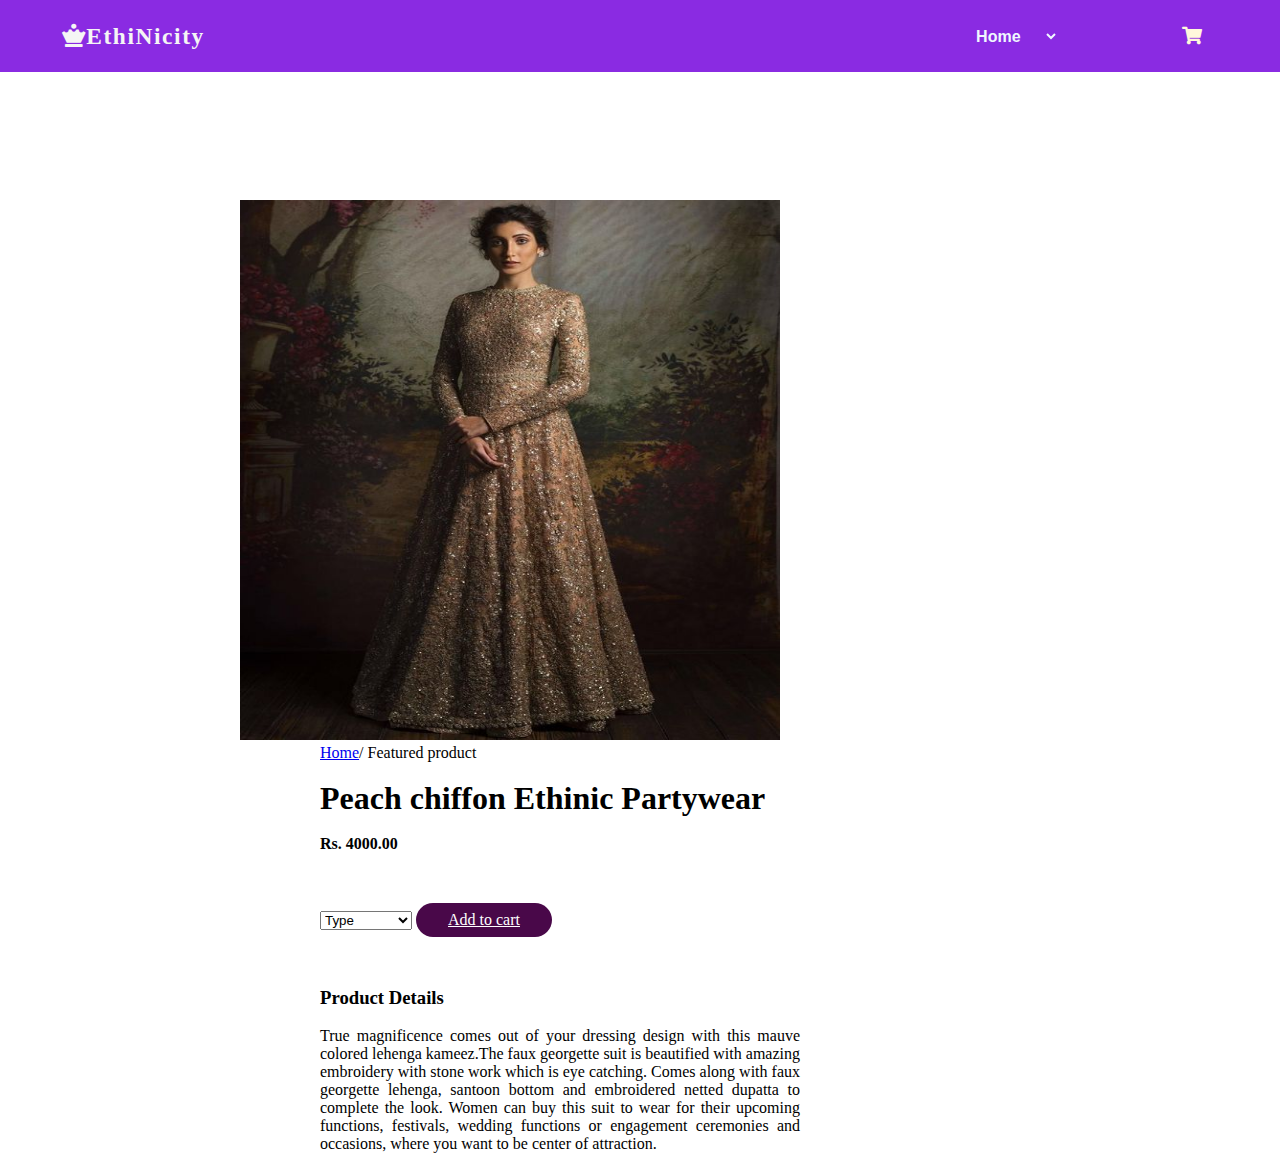
<file: lehenga 7.html>
<!DOCTYPE html>
<html lang="en">

<head>
    <meta charset="UTF-8">
    <meta http-equiv="X-UA-Compatible" content="IE=edge">
    <meta name="viewport" content="width=device-width, initial-scale=1.0">
    <link rel="stylesheet" href="/css/all.min.css">
    <style>
        * {
            margin: 0;
            padding: 0px;
            box-sizing: border-box;
        }

        .nav {
            display: flex;
            justify-content: space-around;
            align-items: center;
            min-height: 8vh;
            background-color: blueviolet;
            font-family: 'Poppins', sans-serif;
            position: relative;
        }

        .logo {
            color: whitesmoke;
            letter-spacing: 0.1rem;
            font-size: 1.25rem;
        }

        .logo a {
            text-decoration: none;
            color: whitesmoke;
        }

        .nav-link {
            background-color: blueviolet;
            color: aliceblue;
            font-weight: bold;
            border: none;
            margin-left: 40rem;
            padding: 0.25rem;
            font-size: 1rem;
            cursor: pointer;
        }

        .nav-link li {
            list-style: none;
        }

        .nav-link a {
            color: whitesmoke;
            text-decoration: none;
            letter-spacing: 0.18rem;
            font-weight: bold;
            font-size: 1rem;
        }

        .iconShopping {
            content: attr(data-count);
            color: white;
            margin-right: 1rem;
            cursor: pointer;
        }

        .small-container {
            display: flex;
            margin-left: 6.25rem;
            width: 100%;
        }

        .row {
            display: flex;
            flex-wrap: wrap;
            text-align: justify;
            padding: 8rem 8rem 0 15rem;
        }

        .col-5 {
            margin-left: 5rem;
        }

        .p {
            width: 30rem;
            height: auto;
        }

        .btn {
            display: inline-block;
            background: rgb(73, 8, 73);
            color: #fff;
            padding: 0.5rem 2rem;
            margin: 2rem 0;
            border-radius: 2rem;
        }

        table {
            width: 60%;
            height: auto;
            border-collapse: collapse;
            margin: 0;
        }

        .cart-row {
            display: flex;
            flex-wrap: wrap;
            text-align: justify;
        }

        th {
            padding: 5px;
            color: #fff;
            background: teal;
            font-weight: normal;
        }

        .Quantity-cart {
            width: 60px;
            height: 20px;
            padding: 5px;
        }

        td img {
            width: 8rem;
            height: 8rem;
            margin-right: 10px;
        }

        .btn-danger {
            margin-left: 2rem;
            background-color: rgb(3, 44, 44);
            color: white;
            cursor: pointer;
            font-size: small;
        }

        .btn-danger a {
            text-decoration: none;
            color: white;
        }

        th:first-child {
            text-align: left;
        }

        th:nth-child(2) {
            text-align: left;
        }

        th:last-child {
            text-align: center;
        }

        .container {
            margin-left: 65rem;
            text-align: right;
            margin-bottom: 5rem;
            display: flex;
        }

        .cart-total {
            padding: 0.25rem;
            font-size: large;
        }


        .cart-page {
            margin: 40px auto;
        }

        #try {
            display: none;
        }

        #myBtn {
            background-color: blueviolet;
            text-decoration: none;
            color: cornsilk;
            border: none;
            cursor: pointer;
        }

        .modal {
            display: none;
            /* Hidden by default */
            position: fixed;
            /* Stay in place */
            z-index: 1;
            /* Sit on top */
            padding-top: 100px;
            /* Location of the box */
            left: 0;
            top: 0;
            width: 100%;
            /* Full width */
            height: 100%;
            /* Full height */
            overflow: auto;
            /* Enable scroll if needed */
            background-color: rgba(0, 0, 0, 0.4);
            /* Fallback color */
            background-color: whitesmoke;
            /* Black w/ opacity */
        }

        /* Modal Content */
        .cart-page {
            background-color: #fefefe;
            margin-right: 10rem;
            padding: 20px;
            border: 1px solid #888;
            width: 60%;
        }

        /* The Close Button */
        .close {
            color: red;
            float: right;
            font-size: 28px;
            font-weight: bold;
            padding-top: 1rem;
            margin-right: 19rem;
        }

        .close:hover,
        .close:focus {
            color: #000;
            text-decoration: none;
            cursor: pointer;
        }

        .submit {
            padding: 0.5rem;
            font-style: oblique;
            width: 6rem;
            background-color: rgb(65, 5, 65);
            color: white;
            font-weight: bold;
            border-radius: 1rem;
            margin-left: 50rem;
            cursor: pointer;
            font-size: 1rem;
        }

        .submit:hover {
            background-color: lightslategray;
        }

        @media only screen and (max-width:768px) {
            .nav {
                width: 120%;
            }

            .container {
                margin-left: 12rem;
                text-align: right;
                margin-bottom: 5rem;
                display: flex;
            }

            .submit {
                margin-left: 12rem;
            }

            .p {
                width: 22rem;
            }
        }

        @media only screen and (max-width:992px) {
            .container {
                margin-left: 20rem;
                text-align: right;
                margin-bottom: 5rem;
                display: flex;
            }

            .submit {
                margin-left: 16rem;
            }

            .modal {
                width: 100%;
            }
        }

        @media only screen and (max-width:600px) {
            .nav {
                display: block;
                width: fit-content;
            }

            .p {
                width: 20rem;
                height: auto;
            }
        }
    </style>
    <title>Ethinicity | Zari embroidery wedding lehenga</title>
    <div>
        <nav class="nav">
            <div class="logo">
                <a href="index1.html">
                    <h3><i class="fas fa-chess-queen">EthiNicity</i> </h3>
                </a>
            </div>
            <select class="nav-link">
                <option>Home</option>
                <option>About</option>
                <option>Work</option>
                <option>projects</option>
            </select>
            <div class="iconShopping">
                <button id="myBtn"> <i class="fas fa-shopping-cart fa-lg">
                    </i></button>
            </div>
        </nav>

    </div>
</head>

<body>

    <section class="img-magnifier-container">
        <div class="row">
            <div class="myimage">
                <img src="lehenga 7.jpg" style="width: 60vh; height: 60vh;" alt="">
            </div>
            <div class="col-5">
                <p><a href="index1.html">Home</a>/ Featured product</p> <br>
                <h1 class="Item-name">Peach chiffon Ethinic Partywear</h1> <br>
                <h4>Rs. 4000.00</h4><br>
                <div>
                    <select>
                        <option>Type</option>
                        <option>Stitched</option>
                        <option>Un-Stitched</option>
                    </select>
                    <a href="#try" class="btn" onclick="myFunction()">Add to cart</a>
                </div> <br>
                <h3>Product Details</h3> <br>
                <p class="p">True magnificence comes out of your dressing design with this mauve colored lehenga
                    kameez.The faux georgette suit is beautified with amazing embroidery with stone work which is
                    eye
                    catching. Comes along with faux georgette lehenga, santoon bottom and embroidered netted dupatta
                    to
                    complete the look. Women can buy this suit to wear for their upcoming functions, festivals,
                    wedding
                    functions or engagement ceremonies and occasions, where you want to be center of attraction.
                </p>
            </div>
        </div>
    </section>
    <section id="myModal" class="modal">
        <table class="cart-page">
            <tr>
                <th>Product</th>
            </tr>
            <span class="close"><i class="far fa-times-circle"></i></span>
            <tr id="try">
                <td class="cart-item">
                    <div class="cart-row">
                        <img src="lehenga 7.jpg" alt="">
                        <div>
                            <p class="cart-item-title">Peach chiffon Ethinic Partywear</p>
                            <small class="price">Price: Rs.4000</small><br>
                            <input class="Quantity-cart" type="number" min="0" value="0">
                        </div>
                    </div>
                </td>
                <td><button class="btn-danger" type="button"><a href="lehenga 7.html">Remove</button></td> </a>
            </tr>
        </table>
        <div class="container">
            <h2>Total : </h2>
            <span class="cart-total">000</span>
        </div>
        <button type="submit" class="submit">Purchase</button>
    </section>
    <script>
        if (document.readyState == 'loading') {
            document.addEventListener('DOMContentLoaded', ready)
        } else {
            ready()
        }
        function ready() {
            var removeCartItemButtons = document.getElementsByClassName('btn-danger')
            console.log(removeCartItemButtons)

            for (var i = 0; i < removeCartItemButtons.length; i++) {
                var button = removeCartItemButtons[i]
                button.addEventListener('click', removeCartItem);
            }
            var quantityInputs = document.getElementsByClassName('Quantity-cart');
            for (var i = 0; i < quantityInputs.length; i++) {
                var input = quantityInputs[i];
                input.addEventListener('change', quantityChanged)
            }
        }

        function removeCartItem(event) {
            var buttonClicked = event.target;
            buttonClicked.parentElement.parentElement.remove()
            document.getElementsByClassName('cart-total')[0].innerText = '000';
            updateCartTotal()
        }
        function quantityChanged(event) {
            var input = event.target
            updateCartTotal()
        }
        function updateCartTotal() {
            var cartItemContainer = document.getElementsByClassName('cart-item')[0];
            var cartRows = cartItemContainer.getElementsByClassName('cart-row');
            var total = 0
            for (var i = 0; i < cartRows.length; i++) {
                var cartRow = cartRows[i];
                var priceElement = cartRow.getElementsByClassName('price')[0];
                var quantityElement = cartRow.getElementsByClassName('Quantity-cart')[0];
                var price = parseFloat(priceElement.innerText.replace('Price: Rs.', ''));
                var quantity = quantityElement.value
                total = total + (price * quantity);
            }
            document.getElementsByClassName('cart-total')[0].innerText = 'Rs.' + total;
        }

        function myFunction() {
            const cartSection = document.getElementById("try");
            cartSection.style.display = "block";
            alert('Added to Cart!! Kindly check Cart section');
        }
        var modal = document.getElementById("myModal");

        // Get the button that opens the modal
        var btn = document.getElementById("myBtn");

        // Get the <span> element that closes the modal
        var span = document.getElementsByClassName("close")[0];

        // When the user clicks the button, open the modal 
        btn.onclick = function () {
            modal.style.display = "block";
        }

        // When the user clicks on <span> (x), close the modal
        span.onclick = function () {
            modal.style.display = "none";
        }

        // When the user clicks anywhere outside of the modal, close it
        window.onclick = function (event) {
            if (event.target == modal) {
                modal.style.display = "none";
            }
        }
        const submit = document.getElementsByClassName('submit')[0];
        submit.addEventListener('click', purchaseClicked);
        function purchaseClicked() {
            if (document.getElementsByClassName('cart-total')[0].innerText > 'Rs.' + 0000) {
                submit.innerHTML = "Thank You for the Purchase !!";
            } else {
                alert('kindly put Quantity!!');
            }
        }

    </script>
</body>

</html>
</file>
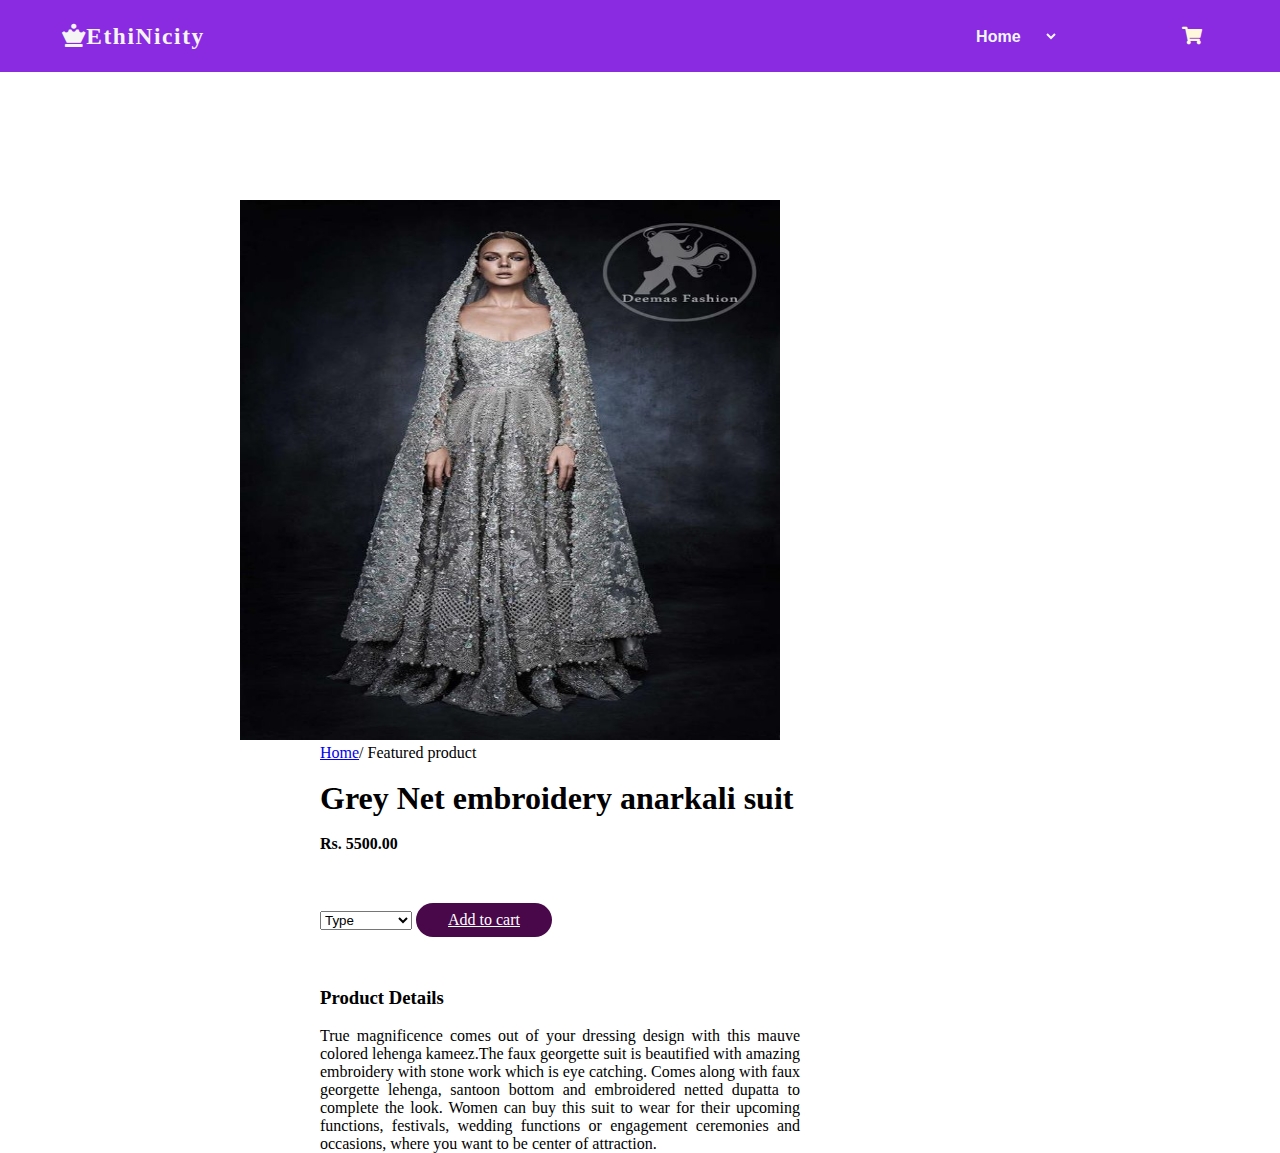
<file: lehenga 8.html>
<!DOCTYPE html>
<html lang="en">

<head>
    <meta charset="UTF-8">
    <meta http-equiv="X-UA-Compatible" content="IE=edge">
    <meta name="viewport" content="width=device-width, initial-scale=1.0">
    <link rel="stylesheet" href="/css/all.min.css">
    <style>
        * {
            margin: 0;
            padding: 0px;
            box-sizing: border-box;
        }

        .nav {
            display: flex;
            justify-content: space-around;
            align-items: center;
            min-height: 8vh;
            background-color: blueviolet;
            font-family: 'Poppins', sans-serif;
            position: relative;
        }

        .logo {
            color: whitesmoke;
            letter-spacing: 0.1rem;
            font-size: 1.25rem;
        }

        .logo a {
            text-decoration: none;
            color: whitesmoke;
        }

        .nav-link {
            background-color: blueviolet;
            color: aliceblue;
            font-weight: bold;
            border: none;
            margin-left: 40rem;
            padding: 0.25rem;
            font-size: 1rem;
            cursor: pointer;
        }

        .nav-link li {
            list-style: none;
        }

        .nav-link a {
            color: whitesmoke;
            text-decoration: none;
            letter-spacing: 0.18rem;
            font-weight: bold;
            font-size: 1rem;
        }

        .iconShopping {
            content: attr(data-count);
            color: white;
            margin-right: 1rem;
            cursor: pointer;
        }

        .small-container {
            display: flex;
            margin-left: 6.25rem;
            width: 100%;
        }

        .row {
            display: flex;
            flex-wrap: wrap;
            text-align: justify;
            padding: 8rem 8rem 0 15rem;
        }

        .col-5 {
            margin-left: 5rem;
        }

        .p {
            width: 30rem;
            height: auto;
        }

        .btn {
            display: inline-block;
            background: rgb(73, 8, 73);
            color: #fff;
            padding: 0.5rem 2rem;
            margin: 2rem 0;
            border-radius: 2rem;
        }

        table {
            width: 60%;
            height: auto;
            border-collapse: collapse;
            margin: 0;
        }

        .cart-row {
            display: flex;
            flex-wrap: wrap;
            text-align: justify;
        }

        th {
            padding: 5px;
            color: #fff;
            background: teal;
            font-weight: normal;
        }

        .Quantity-cart {
            width: 60px;
            height: 20px;
            padding: 5px;
        }

        td img {
            width: 8rem;
            height: 8rem;
            margin-right: 10px;
        }

        .btn-danger {
            margin-left: 2rem;
            background-color: rgb(3, 44, 44);
            color: white;
            cursor: pointer;
            font-size: small;
        }

        .btn-danger a {
            text-decoration: none;
            color: white;
        }

        th:first-child {
            text-align: left;
        }

        th:nth-child(2) {
            text-align: left;
        }

        th:last-child {
            text-align: center;
        }

        .container {
            margin-left: 65rem;
            text-align: right;
            margin-bottom: 5rem;
            display: flex;
        }

        .cart-total {
            padding: 0.25rem;
            font-size: large;
        }


        .cart-page {
            margin: 40px auto;
        }

        #try {
            display: none;
        }

        #myBtn {
            background-color: blueviolet;
            text-decoration: none;
            color: cornsilk;
            border: none;
            cursor: pointer;
        }

        .modal {
            display: none;
            /* Hidden by default */
            position: fixed;
            /* Stay in place */
            z-index: 1;
            /* Sit on top */
            padding-top: 100px;
            /* Location of the box */
            left: 0;
            top: 0;
            width: 100%;
            /* Full width */
            height: 100%;
            /* Full height */
            overflow: auto;
            /* Enable scroll if needed */
            background-color: rgba(0, 0, 0, 0.4);
            /* Fallback color */
            background-color: whitesmoke;
            /* Black w/ opacity */
        }

        /* Modal Content */
        .cart-page {
            background-color: #fefefe;
            margin-right: 10rem;
            padding: 20px;
            border: 1px solid #888;
            width: 60%;
        }

        /* The Close Button */
        .close {
            color: red;
            float: right;
            font-size: 28px;
            font-weight: bold;
            padding-top: 1rem;
            margin-right: 19rem;
        }

        .close:hover,
        .close:focus {
            color: #000;
            text-decoration: none;
            cursor: pointer;
        }

        .submit {
            padding: 0.5rem;
            font-style: oblique;
            width: 6rem;
            background-color: rgb(65, 5, 65);
            color: white;
            font-weight: bold;
            border-radius: 1rem;
            margin-left: 50rem;
            cursor: pointer;
            font-size: 1rem;
        }

        .submit:hover {
            background-color: lightslategray;
        }

        @media only screen and (max-width:768px) {
            .nav {
                width: 120%;
            }

            .container {
                margin-left: 12rem;
                text-align: right;
                margin-bottom: 5rem;
                display: flex;
            }

            .submit {
                margin-left: 12rem;
            }

            .p {
                width: 22rem;
            }
        }

        @media only screen and (max-width:992px) {
            .container {
                margin-left: 20rem;
                text-align: right;
                margin-bottom: 5rem;
                display: flex;
            }

            .submit {
                margin-left: 16rem;
            }

            .modal {
                width: 100%;
            }
        }

        @media only screen and (max-width:600px) {
            .nav {
                display: block;
                width: fit-content;
            }

            .p {
                width: 20rem;
                height: auto;
            }
        }
    </style>
    <title>Ethinicity | Zari embroidery wedding lehenga</title>
    <div>
        <nav class="nav">
            <div class="logo">
                <a href="index1.html">
                    <h3><i class="fas fa-chess-queen">EthiNicity</i> </h3>
                </a>
            </div>
            <select class="nav-link">
                <option>Home</option>
                <option>About</option>
                <option>Work</option>
                <option>projects</option>
            </select>
            <div class="iconShopping">
                <button id="myBtn"> <i class="fas fa-shopping-cart fa-lg">
                    </i></button>
            </div>
        </nav>

    </div>
</head>

<body>

    <section class="img-magnifier-container">
        <div class="row">
            <div class="myimage">
                <img src="lehenga 8.jpg" style="width: 60vh; height: 60vh;" alt="">
            </div>
            <div class="col-5">
                <p><a href="index1.html">Home</a>/ Featured product</p> <br>
                <h1 class="Item-name">Grey Net embroidery anarkali suit</h1> <br>
                <h4>Rs. 5500.00</h4><br>
                <div>
                    <select>
                        <option>Type</option>
                        <option>Stitched</option>
                        <option>Un-Stitched</option>
                    </select>
                    <a href="#try" class="btn" onclick="myFunction()">Add to cart</a>
                </div> <br>
                <h3>Product Details</h3> <br>
                <p class="p">True magnificence comes out of your dressing design with this mauve colored lehenga
                    kameez.The faux georgette suit is beautified with amazing embroidery with stone work which is
                    eye
                    catching. Comes along with faux georgette lehenga, santoon bottom and embroidered netted dupatta
                    to
                    complete the look. Women can buy this suit to wear for their upcoming functions, festivals,
                    wedding
                    functions or engagement ceremonies and occasions, where you want to be center of attraction.
                </p>
            </div>
        </div>
    </section>
    <section id="myModal" class="modal">
        <table class="cart-page">
            <tr>
                <th>Product</th>
            </tr>
            <span class="close"><i class="far fa-times-circle"></i></span>
            <tr id="try">
                <td class="cart-item">
                    <div class="cart-row">
                        <img src="lehenga 8.jpg" alt="">
                        <div>
                            <p class="cart-item-title">Grey Net embroidery anarkali suit</p>
                            <small class="price">Price: Rs.5500</small><br>
                            <input class="Quantity-cart" type="number" min="0" value="0">
                        </div>
                    </div>
                </td>
                <td><button class="btn-danger" type="button"><a href="lehenga 8.html">Remove</button></td> </a>
            </tr>
        </table>
        <div class="container">
            <h2>Total : </h2>
            <span class="cart-total">000</span>
        </div>
        <button type="submit" class="submit">Purchase</button>
    </section>
    <script>
        if (document.readyState == 'loading') {
            document.addEventListener('DOMContentLoaded', ready)
        } else {
            ready()
        }
        function ready() {
            var removeCartItemButtons = document.getElementsByClassName('btn-danger')
            console.log(removeCartItemButtons)

            for (var i = 0; i < removeCartItemButtons.length; i++) {
                var button = removeCartItemButtons[i]
                button.addEventListener('click', removeCartItem);
            }
            var quantityInputs = document.getElementsByClassName('Quantity-cart');
            for (var i = 0; i < quantityInputs.length; i++) {
                var input = quantityInputs[i];
                input.addEventListener('change', quantityChanged)
            }
        }

        function removeCartItem(event) {
            var buttonClicked = event.target;
            buttonClicked.parentElement.parentElement.remove()
            document.getElementsByClassName('cart-total')[0].innerText = '000';
            updateCartTotal()
        }
        function quantityChanged(event) {
            var input = event.target
            updateCartTotal()
        }
        function updateCartTotal() {
            var cartItemContainer = document.getElementsByClassName('cart-item')[0];
            var cartRows = cartItemContainer.getElementsByClassName('cart-row');
            var total = 0
            for (var i = 0; i < cartRows.length; i++) {
                var cartRow = cartRows[i];
                var priceElement = cartRow.getElementsByClassName('price')[0];
                var quantityElement = cartRow.getElementsByClassName('Quantity-cart')[0];
                var price = parseFloat(priceElement.innerText.replace('Price: Rs.', ''));
                var quantity = quantityElement.value
                total = total + (price * quantity);
            }
            document.getElementsByClassName('cart-total')[0].innerText = 'Rs.' + total;
        }

        function myFunction() {
            const cartSection = document.getElementById("try");
            cartSection.style.display = "block";
            alert('Added to Cart!! Kindly check Cart section');
        }
        var modal = document.getElementById("myModal");

        // Get the button that opens the modal
        var btn = document.getElementById("myBtn");

        // Get the <span> element that closes the modal
        var span = document.getElementsByClassName("close")[0];

        // When the user clicks the button, open the modal 
        btn.onclick = function () {
            modal.style.display = "block";
        }

        // When the user clicks on <span> (x), close the modal
        span.onclick = function () {
            modal.style.display = "none";
        }

        // When the user clicks anywhere outside of the modal, close it
        window.onclick = function (event) {
            if (event.target == modal) {
                modal.style.display = "none";
            }
        }
        const submit = document.getElementsByClassName('submit')[0];
        submit.addEventListener('click', purchaseClicked);
        function purchaseClicked() {
            if (document.getElementsByClassName('cart-total')[0].innerText > 'Rs.' + 0000) {
                submit.innerHTML = "Thank You for the Purchase !!";
            } else {
                alert('kindly put Quantity!!');
            }
        }
    </script>
</body>

</html>
</file>
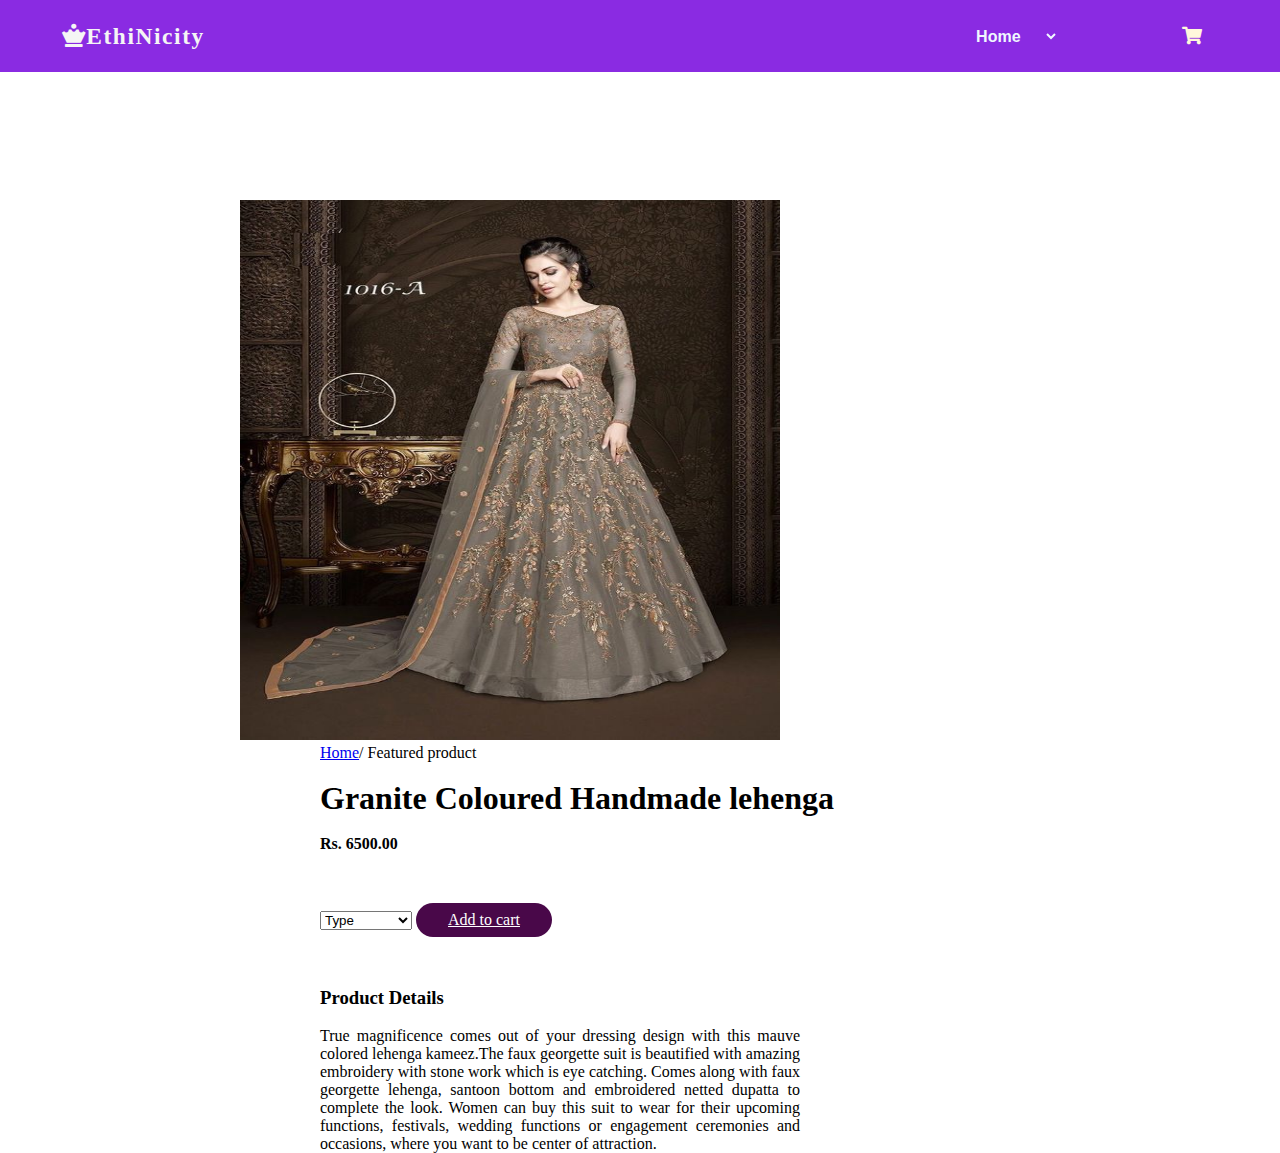
<file: lehenga 9.html>
<!DOCTYPE html>
<html lang="en">

<head>
    <meta charset="UTF-8">
    <meta http-equiv="X-UA-Compatible" content="IE=edge">
    <meta name="viewport" content="width=device-width, initial-scale=1.0">
    <link rel="stylesheet" href="/css/all.min.css">
    <style>
        * {
            margin: 0;
            padding: 0px;
            box-sizing: border-box;
        }

        .nav {
            display: flex;
            justify-content: space-around;
            align-items: center;
            min-height: 8vh;
            background-color: blueviolet;
            font-family: 'Poppins', sans-serif;
            position: relative;
        }

        .logo {
            color: whitesmoke;
            letter-spacing: 0.1rem;
            font-size: 1.25rem;
        }

        .logo a {
            text-decoration: none;
            color: whitesmoke;
        }

        .nav-link {
            background-color: blueviolet;
            color: aliceblue;
            font-weight: bold;
            border: none;
            margin-left: 40rem;
            padding: 0.25rem;
            font-size: 1rem;
            cursor: pointer;
        }

        .nav-link li {
            list-style: none;
        }

        .nav-link a {
            color: whitesmoke;
            text-decoration: none;
            letter-spacing: 0.18rem;
            font-weight: bold;
            font-size: 1rem;
        }

        .iconShopping {
            content: attr(data-count);
            color: white;
            margin-right: 1rem;
            cursor: pointer;
        }

        .small-container {
            display: flex;
            margin-left: 6.25rem;
            width: 100%;
        }

        .row {
            display: flex;
            flex-wrap: wrap;
            text-align: justify;
            padding: 8rem 8rem 0 15rem;
        }

        .col-5 {
            margin-left: 5rem;
        }

        .p {
            width: 30rem;
            height: auto;
        }

        .btn {
            display: inline-block;
            background: rgb(73, 8, 73);
            color: #fff;
            padding: 0.5rem 2rem;
            margin: 2rem 0;
            border-radius: 2rem;
        }

        table {
            width: 60%;
            height: auto;
            border-collapse: collapse;
            margin: 0;
        }

        .cart-row {
            display: flex;
            flex-wrap: wrap;
            text-align: justify;
        }

        th {
            padding: 5px;
            color: #fff;
            background: teal;
            font-weight: normal;
        }

        .Quantity-cart {
            width: 60px;
            height: 20px;
            padding: 5px;
        }

        td img {
            width: 8rem;
            height: 8rem;
            margin-right: 10px;
        }

        .btn-danger {
            margin-left: 2rem;
            background-color: rgb(3, 44, 44);
            color: white;
            cursor: pointer;
            font-size: small;
        }

        .btn-danger a {
            text-decoration: none;
            color: white;
        }

        th:first-child {
            text-align: left;
        }

        th:nth-child(2) {
            text-align: left;
        }

        th:last-child {
            text-align: center;
        }

        .container {
            margin-left: 65rem;
            text-align: right;
            margin-bottom: 5rem;
            display: flex;
        }

        .cart-total {
            padding: 0.25rem;
            font-size: large;
        }


        .cart-page {
            margin: 40px auto;
        }

        #try {
            display: none;
        }

        #myBtn {
            background-color: blueviolet;
            text-decoration: none;
            color: cornsilk;
            border: none;
            cursor: pointer;
        }

        .modal {
            display: none;
            /* Hidden by default */
            position: fixed;
            /* Stay in place */
            z-index: 1;
            /* Sit on top */
            padding-top: 100px;
            /* Location of the box */
            left: 0;
            top: 0;
            width: 100%;
            /* Full width */
            height: 100%;
            /* Full height */
            overflow: auto;
            /* Enable scroll if needed */
            background-color: rgba(0, 0, 0, 0.4);
            /* Fallback color */
            background-color: whitesmoke;
            /* Black w/ opacity */
        }

        /* Modal Content */
        .cart-page {
            background-color: #fefefe;
            margin-right: 10rem;
            padding: 20px;
            border: 1px solid #888;
            width: 60%;
        }

        /* The Close Button */
        .close {
            color: red;
            float: right;
            font-size: 28px;
            font-weight: bold;
            padding-top: 1rem;
            margin-right: 19rem;
        }

        .close:hover,
        .close:focus {
            color: #000;
            text-decoration: none;
            cursor: pointer;
        }

        .submit {
            padding: 0.5rem;
            font-style: oblique;
            width: 6rem;
            background-color: rgb(65, 5, 65);
            color: white;
            font-weight: bold;
            border-radius: 1rem;
            margin-left: 50rem;
            cursor: pointer;
            font-size: 1rem;
        }

        .submit:hover {
            background-color: lightslategray;
        }

        @media only screen and (max-width:768px) {
            .nav {
                width: 120%;
            }

            .container {
                margin-left: 12rem;
                text-align: right;
                margin-bottom: 5rem;
                display: flex;
            }

            .submit {
                margin-left: 12rem;
            }

            .p {
                width: 22rem;
            }
        }

        @media only screen and (max-width:992px) {
            .container {
                margin-left: 20rem;
                text-align: right;
                margin-bottom: 5rem;
                display: flex;
            }

            .submit {
                margin-left: 16rem;
            }

            .modal {
                width: 100%;
            }
        }

        @media only screen and (max-width:600px) {
            .nav {
                display: block;
                width: fit-content;
            }

            .p {
                width: 20rem;
                height: auto;
            }
        }
    </style>
    <title>Ethinicity | Zari embroidery wedding lehenga</title>
    <div>
        <nav class="nav">
            <div class="logo">
                <a href="index1.html">
                    <h3><i class="fas fa-chess-queen">EthiNicity</i> </h3>
                </a>
            </div>
            <select class="nav-link">
                <option>Home</option>
                <option>About</option>
                <option>Work</option>
                <option>projects</option>
            </select>
            <div class="iconShopping">
                <button id="myBtn"> <i class="fas fa-shopping-cart fa-lg">
                    </i></button>
            </div>
        </nav>

    </div>
</head>

<body>

    <section class="img-magnifier-container">
        <div class="row">
            <div class="myimage">
                <img src="lehenga 9.jpg" style="width: 60vh; height: 60vh;" alt="">
            </div>
            <div class="col-5">
                <p><a href="index1.html">Home</a>/ Featured product</p> <br>
                <h1 class="Item-name">Granite Coloured Handmade lehenga</h1> <br>
                <h4>Rs. 6500.00</h4><br>
                <div>
                    <select>
                        <option>Type</option>
                        <option>Stitched</option>
                        <option>Un-Stitched</option>
                    </select>
                    <a href="#try" class="btn" onclick="myFunction()">Add to cart</a>
                </div> <br>
                <h3>Product Details</h3> <br>
                <p class="p">True magnificence comes out of your dressing design with this mauve colored lehenga
                    kameez.The faux georgette suit is beautified with amazing embroidery with stone work which is
                    eye
                    catching. Comes along with faux georgette lehenga, santoon bottom and embroidered netted dupatta
                    to
                    complete the look. Women can buy this suit to wear for their upcoming functions, festivals,
                    wedding
                    functions or engagement ceremonies and occasions, where you want to be center of attraction.
                </p>
            </div>
        </div>
    </section>
    <section id="myModal" class="modal">
        <table class="cart-page">
            <tr>
                <th>Product</th>
            </tr>
            <span class="close"><i class="far fa-times-circle"></i></span>
            <tr id="try">
                <td class="cart-item">
                    <div class="cart-row">
                        <img src="lehenga 9.jpg" alt="">
                        <div>
                            <p class="cart-item-title">Granite Coloured Handmade lehenga</p>
                            <small class="price">Price: Rs.6500</small><br>
                            <input class="Quantity-cart" type="number" min="0" value="0">
                        </div>
                    </div>
                </td>
                <td><button class="btn-danger" type="button"><a href="lehenga 9.html">Remove</button></td> </a>
            </tr>
        </table>
        <div class="container">
            <h2>Total : </h2>
            <span class="cart-total">000</span>
        </div>
        <button type="submit" class="submit">Purchase</button>
    </section>
    <script>
        if (document.readyState == 'loading') {
            document.addEventListener('DOMContentLoaded', ready)
        } else {
            ready()
        }
        function ready() {
            var removeCartItemButtons = document.getElementsByClassName('btn-danger')
            console.log(removeCartItemButtons)

            for (var i = 0; i < removeCartItemButtons.length; i++) {
                var button = removeCartItemButtons[i]
                button.addEventListener('click', removeCartItem);
            }
            var quantityInputs = document.getElementsByClassName('Quantity-cart');
            for (var i = 0; i < quantityInputs.length; i++) {
                var input = quantityInputs[i];
                input.addEventListener('change', quantityChanged)
            }
        }

        function removeCartItem(event) {
            var buttonClicked = event.target;
            buttonClicked.parentElement.parentElement.remove()
            document.getElementsByClassName('cart-total')[0].innerText = '000';
            updateCartTotal()
        }
        function quantityChanged(event) {
            var input = event.target
            updateCartTotal()
        }
        function updateCartTotal() {
            var cartItemContainer = document.getElementsByClassName('cart-item')[0];
            var cartRows = cartItemContainer.getElementsByClassName('cart-row');
            var total = 0
            for (var i = 0; i < cartRows.length; i++) {
                var cartRow = cartRows[i];
                var priceElement = cartRow.getElementsByClassName('price')[0];
                var quantityElement = cartRow.getElementsByClassName('Quantity-cart')[0];
                var price = parseFloat(priceElement.innerText.replace('Price: Rs.', ''));
                var quantity = quantityElement.value
                total = total + (price * quantity);
            }
            document.getElementsByClassName('cart-total')[0].innerText = 'Rs.' + total;
        }

        function myFunction() {
            const cartSection = document.getElementById("try");
            cartSection.style.display = "block";
            alert('Added to Cart!! Kindly check Cart section');
        }
        var modal = document.getElementById("myModal");

        // Get the button that opens the modal
        var btn = document.getElementById("myBtn");

        // Get the <span> element that closes the modal
        var span = document.getElementsByClassName("close")[0];

        // When the user clicks the button, open the modal 
        btn.onclick = function () {
            modal.style.display = "block";
        }

        // When the user clicks on <span> (x), close the modal
        span.onclick = function () {
            modal.style.display = "none";
        }

        // When the user clicks anywhere outside of the modal, close it
        window.onclick = function (event) {
            if (event.target == modal) {
                modal.style.display = "none";
            }
        }
        const submit = document.getElementsByClassName('submit')[0];
        submit.addEventListener('click', purchaseClicked);
        function purchaseClicked() {
            if (document.getElementsByClassName('cart-total')[0].innerText > 'Rs.' + 0000) {
                submit.innerHTML = "Thank You for the Purchase !!";
            } else {
                alert('kindly put Quantity!!');
            }
        }
    </script>
</body>

</html>
</file>
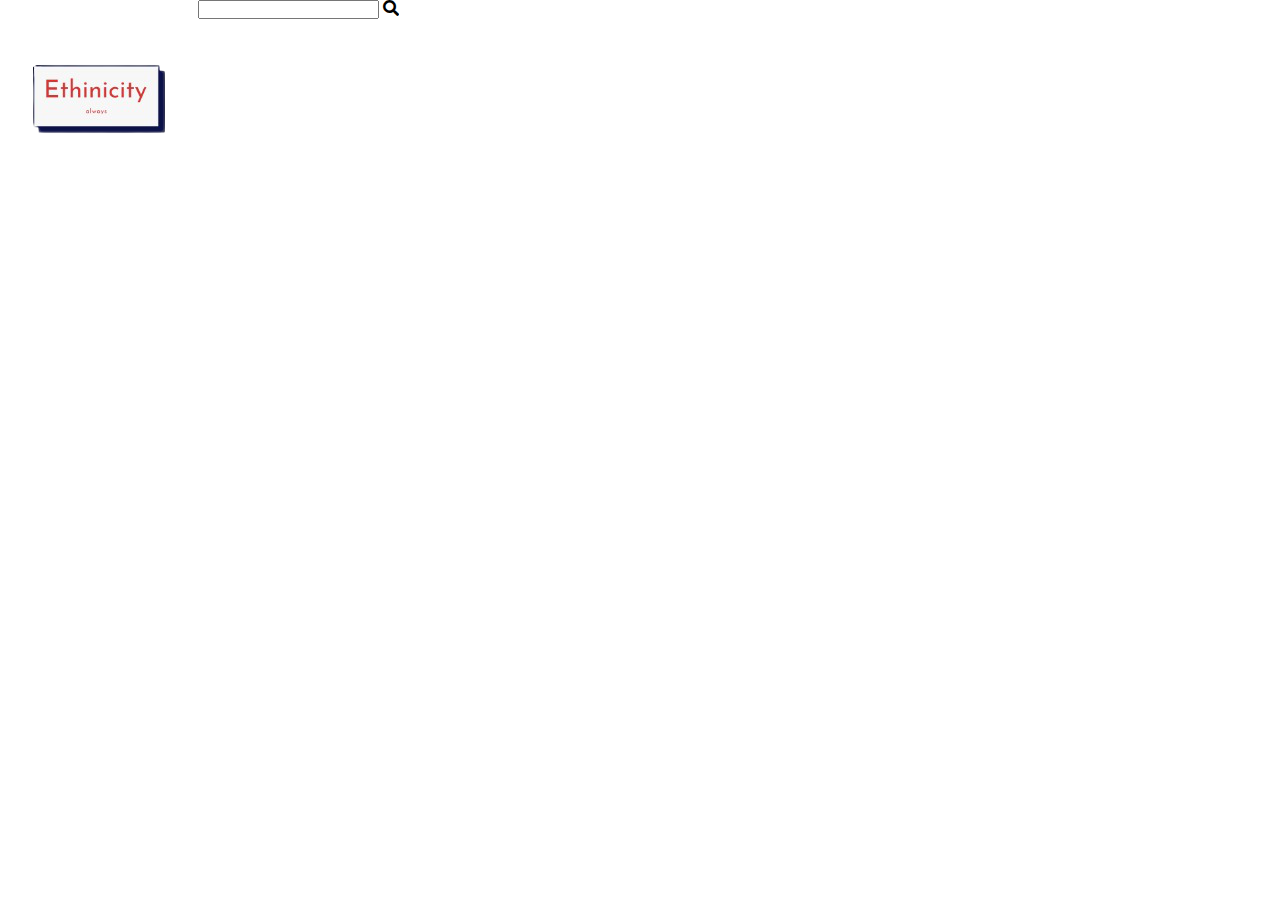
<file: nonsense.html>
<!DOCTYPE html>
<html lang="en">

<head>
    <meta charset="UTF-8">
    <meta http-equiv="X-UA-Compatible" content="IE=edge">
    <meta name="viewport" content="width=device-width, initial-scale=1.0">
    <title>Truly.com | First choice of ethinicity</title>
    <link href="https://cdn.jsdelivr.net/npm/bootstrap@5.0.0-beta3/dist/css/bootstrap.min.css">
    <script src="https://code.jquery.com/jquery-3.5.1.slim.min.js"></script>
    <script src="https://cdn.jsdelivr.net/npm/bootstrap@4.5.3/dist/js/bootstrap.bundle.min.js"></script>
    <link rel="stylesheet" href="/css/all.min.css">
    <link rel="stylesheet" href="style.css">
</head>

<body>
    <div class="top-nav-bar">
        <div class="search-box">
            <img src="logo.png" class="logo">
            <input type="text" class="form-control">
            <span class="input-group-text">
                <i class="fas fa-search"></i>
            </span>
        </div>
    </div>


</body>

</html>
</file>
<file: style.css>
*{
  margin:0; 
  padding: 0px; 
  box-sizing: border-box; 
}    
.example {
    width: 100%;
    height: 100% ;
    overflow-x: hidden; 
    overflow-y: auto;
} 
.nav{
  display: flex; 
  justify-content: space-around; 
  align-items: center; 
  min-height: 8vh;  
  background-color: blueviolet;
  font-family: 'Poppins', sans-serif; 
}  
.sticky {
  position: fixed;
  top: 0;
  width: 100%;
}  
.sticky + .content {
  padding-top: 60px;
}
.logo{
  color: whitesmoke; 
  letter-spacing: 0.1rem; 
  font-size: 1.25rem;
}  
/*
.nav-link{ 
  margin-left: 25rem;
  display: flex; 
  justify-content: space-around; 
  width: 40%;
}  
.nav-link li{
  list-style: none;
}
.nav-link a{
  color: whitesmoke; 
  text-decoration: none; 
  letter-spacing: 0.18rem; 
  font-weight: bold; 
  font-size: 1rem; 
}    
*/
.nav-link{
  background-color: blueviolet; 
  color: aliceblue; 
  font-weight: bold; 
  border: none;  
  margin-left: 40rem;  
  padding: 0.25rem; 
  font-size: 1rem; 
  cursor: pointer;
}

/* Slideshow container */
.slideshow-container {
  max-width: 94rem;
  margin: auto; 
  margin-top: 4.5rem; 
  cursor: pointer;  
  background-attachment: fixed;
}

/* Caption text */
.text {
  color: #f2f2f2;
  font-size: 1rem;
  padding: 0.5rem 0.75rem;
  position: absolute;
  bottom: 0.5rem;
  width: 100%;
  text-align: center;
}

/* Number text (1/3 etc) */
.slideshow-container .numbertext {
  color: #f2f2f2;
  font-size: 0.75rem;
  padding: 0.5rem 0.75rem;
  position: absolute;
  top: 0; 
  margin-top: 4.5rem; 
}

/* The dots/bullets/indicators */
.dot {
  height: 0.94rem;
  width: 0.94rem;
  margin: 0 0.125rem;
  background-color: #bbb;
  border-radius: 50%;
  display: hidden;
  transition: background-color 0.6s ease; 
}

.active {
  background-color: #717171;
}

/* Fading animation */
.fade {
  -webkit-animation-name: fade;
  -webkit-animation-duration: 1.5s;
  animation-name: fade;
  animation-duration: 1.5s;
}


.categories{
  margin: 4.4rem 0;
} 
.col-3{
  display: inline-block;  
  padding: 1rem;  
}  
.small-container{
  display: block;
  margin-left: 6.25rem;
  width: 100%; 
}  
.col-4{
  display: inline-block;  
  padding: 1rem; 
  transition: transition 0.5s;
}  
.title{
  text-align: center;
  margin-right: 6.25rem;
  line-height: 20px; 
  color: #555; 
  padding-bottom: 2rem;
} 
h4{
  color: #555; 
  font-weight: normal;
} 
.col-4 p{
  font-size: 1rem;
} 
.checked{
  color: orangered;
} 
.col-4:hover{
  transform: translateY(-5px); 
}  
.add-cart {
  position: absolute; 
  width: 40vh; 
  background-color: black; 
  opacity: 0; 
  cursor: pointer; 
  text-align: center;
  color: white;
}
.col-4:hover .add-cart{
  opacity: 0.5; 
  padding: 10px; 
  bottom: 5.6rem; 
  text-decoration: none;
}
img{
  float: left;
} 
.container{
  background-color: rgb(238, 197, 210);   
  width: 80%;  
  min-height: auto;
  text-align: center; 
  justify-content: center; 
  margin-left: 10rem;   
} 
.text-block{  
  padding: 6.25rem;
  margin: auto;
  width: 100%; 
  font-weight: normal; 
  font-size: 1.25rem; 
} 
.p {
  text-decoration: double underline;
  -webkit-text-decoration-color: black; /* Safari */  
  text-decoration-color: black; 
} 
.btn{
  display: inline-block; 
  background: rgb(73, 8, 73); 
  color: #fff;
  padding: 0.5rem 2rem; 
  margin: 2rem 0; 
  border-radius: 2rem;
} 
.col-5{   
  display: inline-block;
  padding:2rem;  
  width: 40vh; 
  height: 50vh; 
  font: 0rem;
  } 
  .col-5:hover {
    background-color: lavender; 
  }
  .testimonial{
  width: fit-content;  
  margin-left: 20rem;  
  display: inline-block;
  }  
  .check{
    color: red; 
  } 
  h6{
    font-weight: bold;
  } 
  .Brands{  
    width:80%;  
    min-height: auto;
    text-align: center; 
    justify-content: center;  
    margin-left: 10rem; 
  } 
  .col-6{
      display: inline-block;  
      padding: 1rem;
  } 
  .col-6 img{
     width: 100%; 
     cursor: pointer; 
     filter: grayscale(100%);
  } 
  .col-6 img:hover{
    filter: grayscale(0);
  }  
  section {
    display: -webkit-flex;
    display: flex;
  }
  article{
    float: left;
    width: 40%; 
    margin-left: 10rem; 
  } 
  .nav1{
    float: right; 
    margin-left: 10rem; 
    margin-top: 2rem;
  } 
  menu li{
    list-style: none;  
  } 
  section{
    background-color: #073350; 
    font-family: 'Poppins', sans sans-serif; 
    color: darkgray; 
    font-weight: normal; 
    height: 60vh;
  } 
  .nav1 a{
    color: white;
  } 
  .icon{
    color: lavender; 
    padding-left: 1rem; 
    cursor: pointer;
  } 
.cart1{
  color: white; 
  margin-right: 1rem; 
  cursor: pointer; 
} 
.cart2{
  color: white; 
  margin-right: 1rem; 
  cursor: pointer;
}  
.sticky {
  position: fixed;
  top: 0;
  width: 100%;
} 

/* media Query*/
@media only screen and (max-width:600px){

.example{
    display: block; 
    width: 80%; 
  }    
.nav{
  width: 100%;  
  display: inline-block;
}  
.nav-link{
  margin-left: 12rem;
}  
.col-3{
  margin-left: 3rem;
}
 
  .slideshow-container {
    width: 100%;
    margin: auto; 
    cursor: pointer;  
    background-attachment: fixed; 
    margin-left: 4rem;  
  } 
   .offer-img{
     width: 16rem; 
    height: 16rem;
}
  .container{
    background-color: rgb(238, 197, 210);   
    width: 60%;  
    min-height: auto;
    text-align: center; 
    justify-content: center; 
  }  
  .col-4{ 
    padding: 0.25rem; 
    transition: transition 0.5s; 
    margin-left: 3rem;
  }  
  .text-block h1{
    font-size: large;
  } 
  .col-5{   
    display: block;
    padding:1rem;  
    width: 40vh; 
    height: 50vh; 
    font: 0rem; 
    margin-top: 1rem; 
    }   
    
    .testimonial{
      width: fit-content;  
      margin-left: 8rem;  
      display: block; 
      margin-top: 3rem;
      } 
      .Brands{  
        width:60%;  
      }  
      section {
      width: 100%;
      margin-left: 5rem;
      } 
      article{
        float: left;
        width: 20%; 
        margin-left: 5rem; 
      } 
      .nav1{
        float: right; 
        margin-left: 10rem; 
        margin-top: 1rem;
      } 
      section{
        background-color: #073350; 
        font-family: 'Poppins', sans sans-serif; 
        color: darkgray; 
        font-weight: normal; 
        height: 100vh;
      } 
      .nav1 a{
        color: white;
      } 
      .icon{
        padding-left: 0.5rem; 
      }   
} 
/*End of 600px media query*/ 
@media only screen and (max-width:768px){

  .example{
      display: block; 
      width: 100%; 
    }   
    .slideshow-container {
      width: 90%;
      margin: auto; 
      margin-top: 4.5rem; 
      cursor: pointer;  
      background-attachment: fixed; 
      margin-left: 4rem; 
    } 
     .offer-img{
       width: 18rem; 
      height: 18rem;
  }
    .container{
      background-color: rgb(238, 197, 210);   
      width: 65%;  
      min-height: auto;
      text-align: center; 
      justify-content: center; 
    }  
    .col-4{
      display: inline-block;  
      padding: 1.5rem; 
      transition: transition 0.5s;
    }  
    .text-block h1{
      font-size: large;
    } 
    .col-5{   
      display: block;
      padding:0.5rem;  
      width: 40vh; 
      height: 50vh; 
      font: 0rem; 
      margin-top: 2rem; 
      margin-bottom: 6rem; 
      margin-left: 6rem;
      }  
      .testimonial{
        width: fit-content;  
        margin-left: 12rem;  
        display: block; 
        margin-top: 3rem;
        } 
        .Brands{  
          width:80%;  
        }  
        section {
        width: 100%;
        margin-left: 5rem;
        } 
        article{
          float: left;
          width: 60%; 
          margin-left: 5rem; 
        } 
        .nav1{
          float: right; 
          margin-left: 8rem; 
          margin-top: 1rem;
        } 
        section{
          background-color: #073350; 
          font-family: 'Poppins', sans sans-serif; 
          color: darkgray; 
          font-weight: normal; 
          height: 85vh;
        } 
        .nav1 a{
          color: white;
        } 
        .icon{
          padding-left: 0.5rem; 
        }  
        .col-3{
          display: inline-block;  
          padding: 2rem;  
        }  
        .dropdown{
          margin-right: 15rem;
        }
  }  
/*End of 768px*/ 
.dropbtn {
  cursor: pointer; 
  color: #fff; 
  margin-right: 4rem;
}

.dropdown {
  position: relative;
  display: inline-block;
}

.dropdown-content {
  display: none;
  position: absolute;
  min-width: 140px;
  overflow: auto;
  z-index: 1; 
  background-color: blueviolet; 
  padding-right: rem;
}

.dropdown-content a {
  color: white;
  padding: 12px 16px;
  text-decoration: none;
  display: block;
}

.dropdown a:hover {background-color: rgb(49, 6, 49);}

.show {display: block;}
</file>
